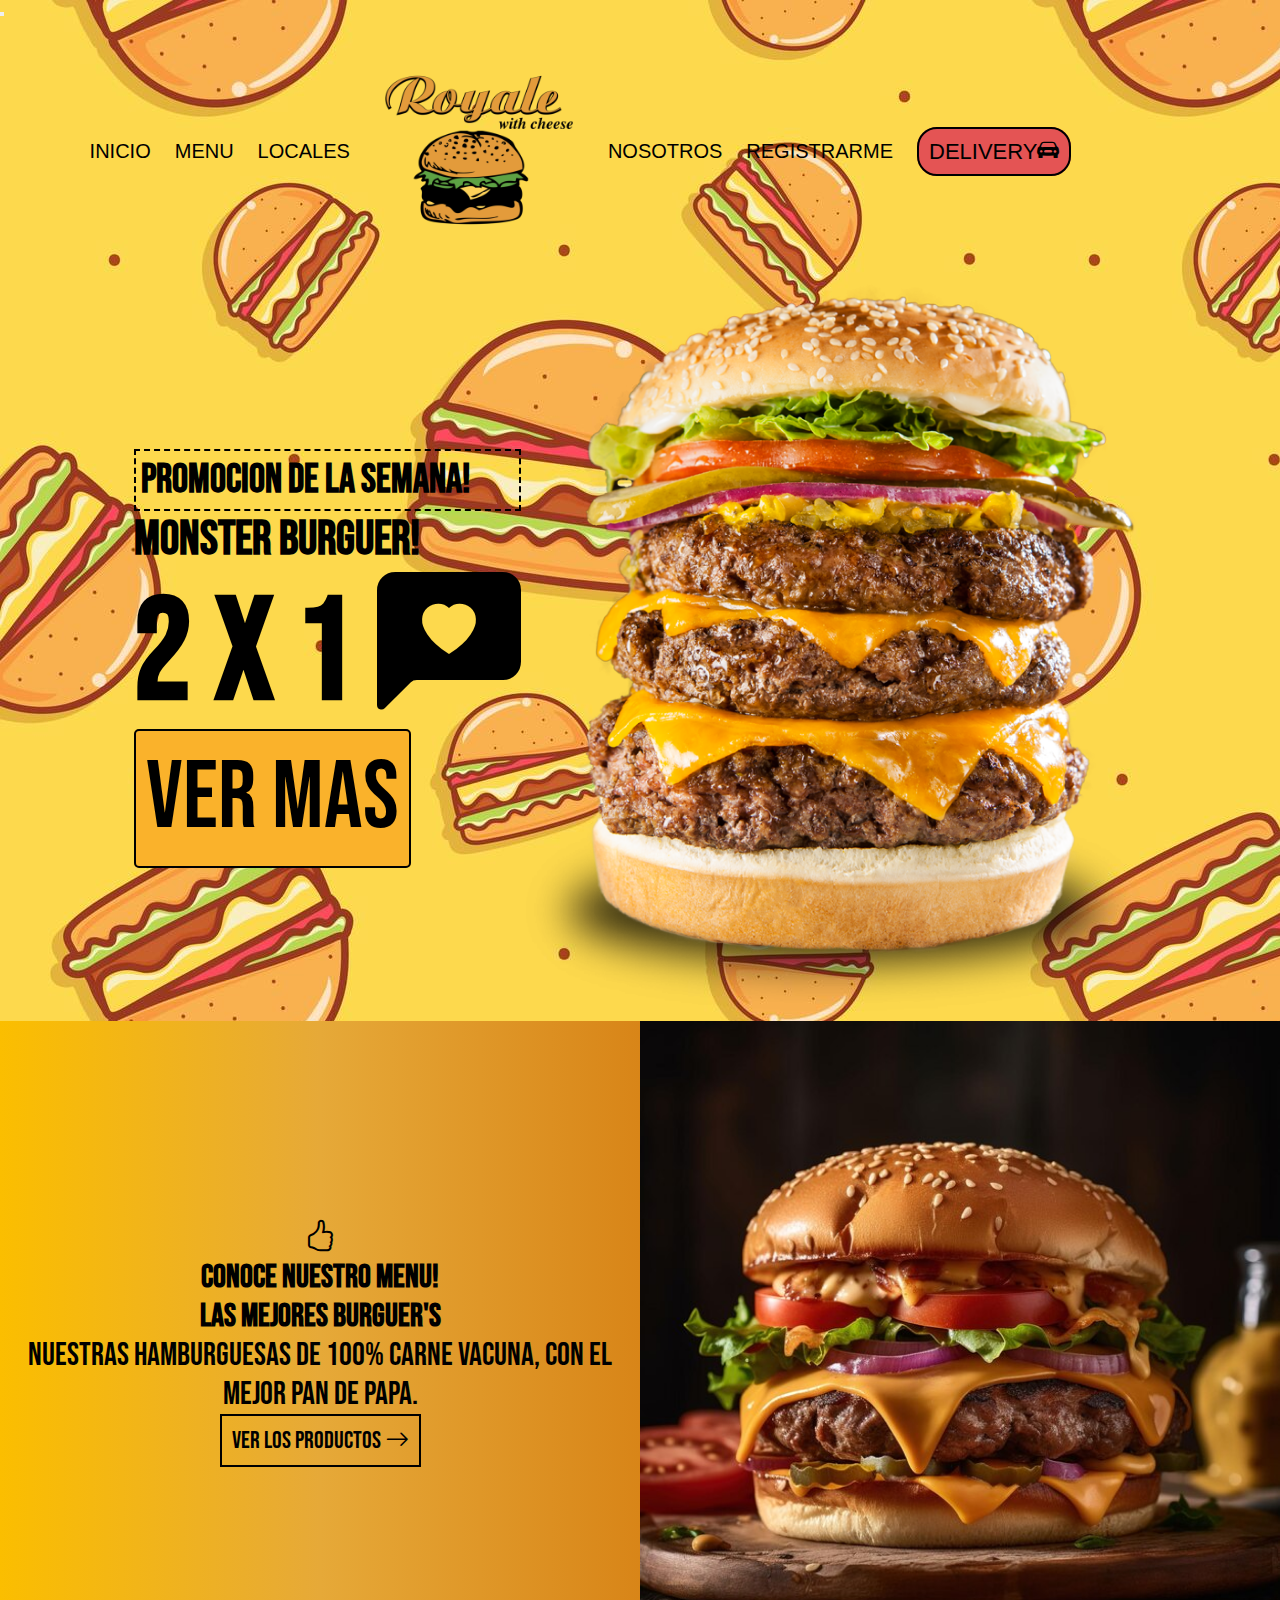
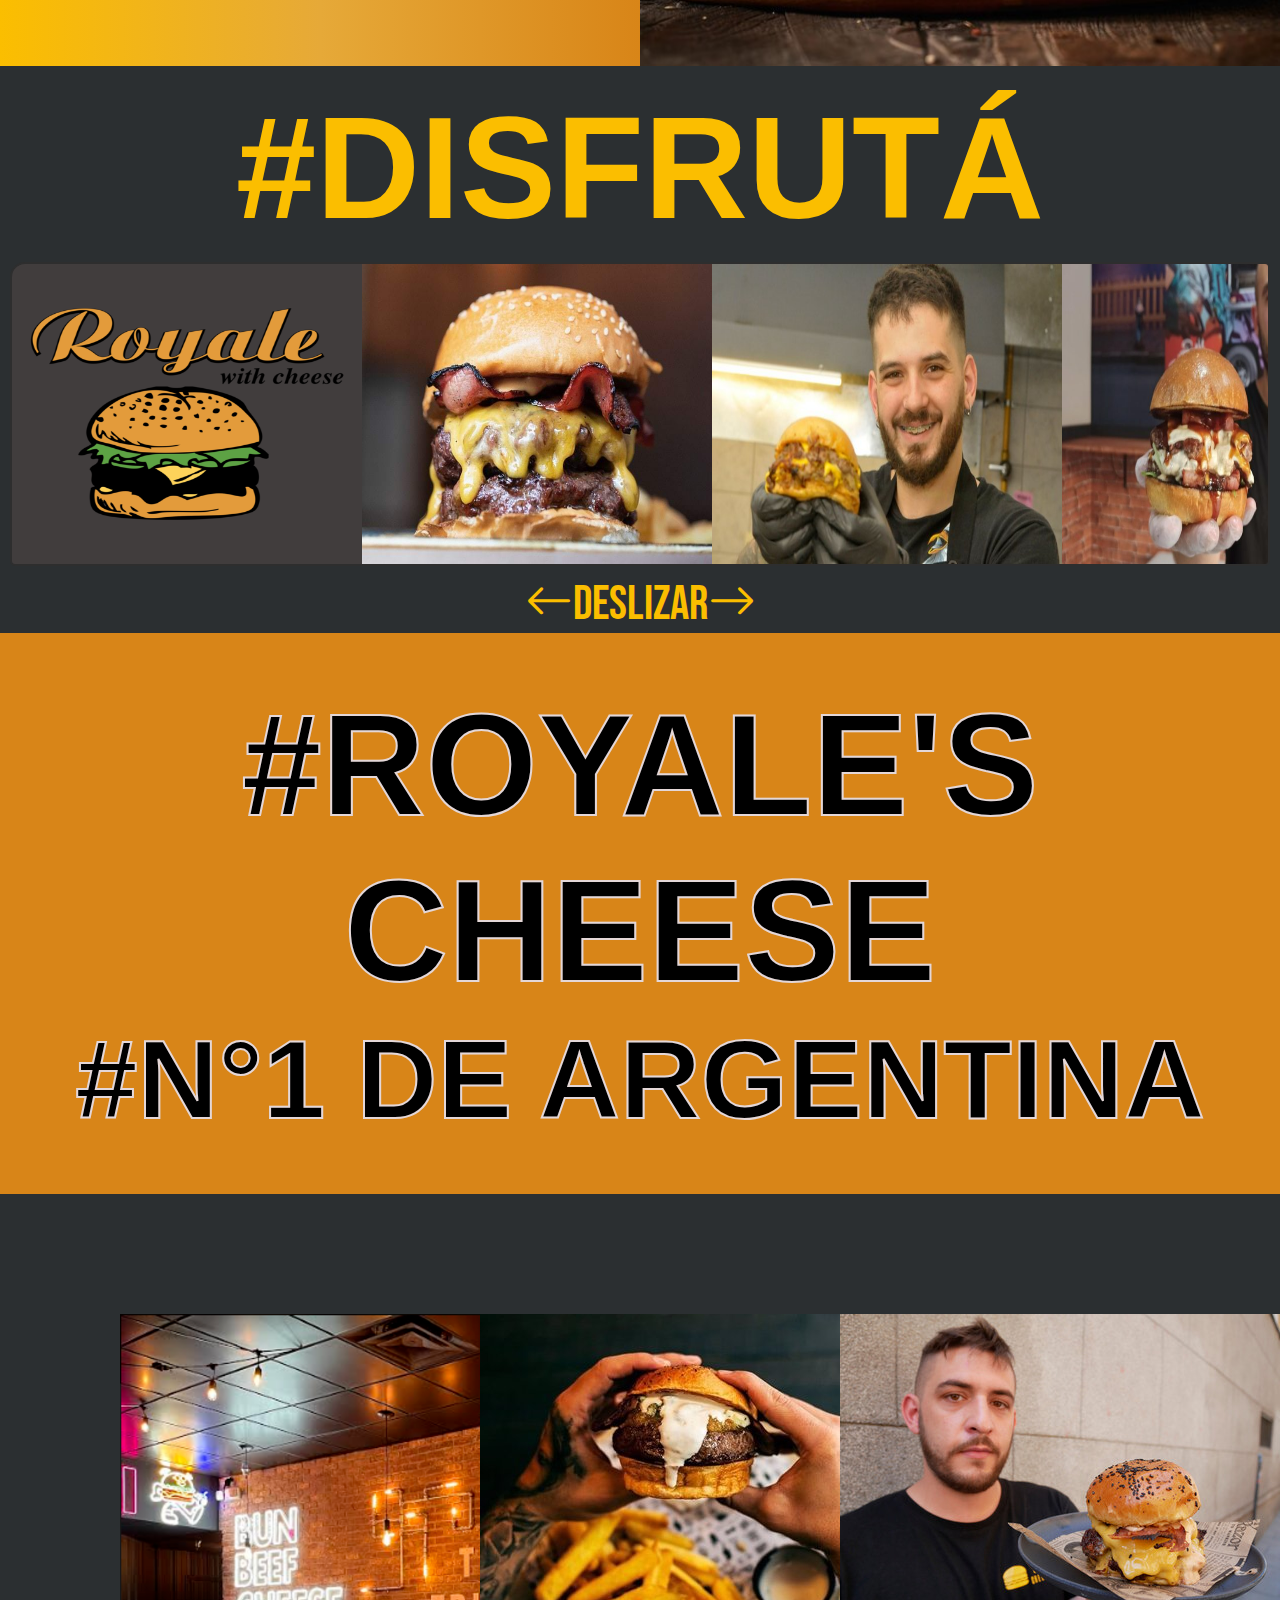
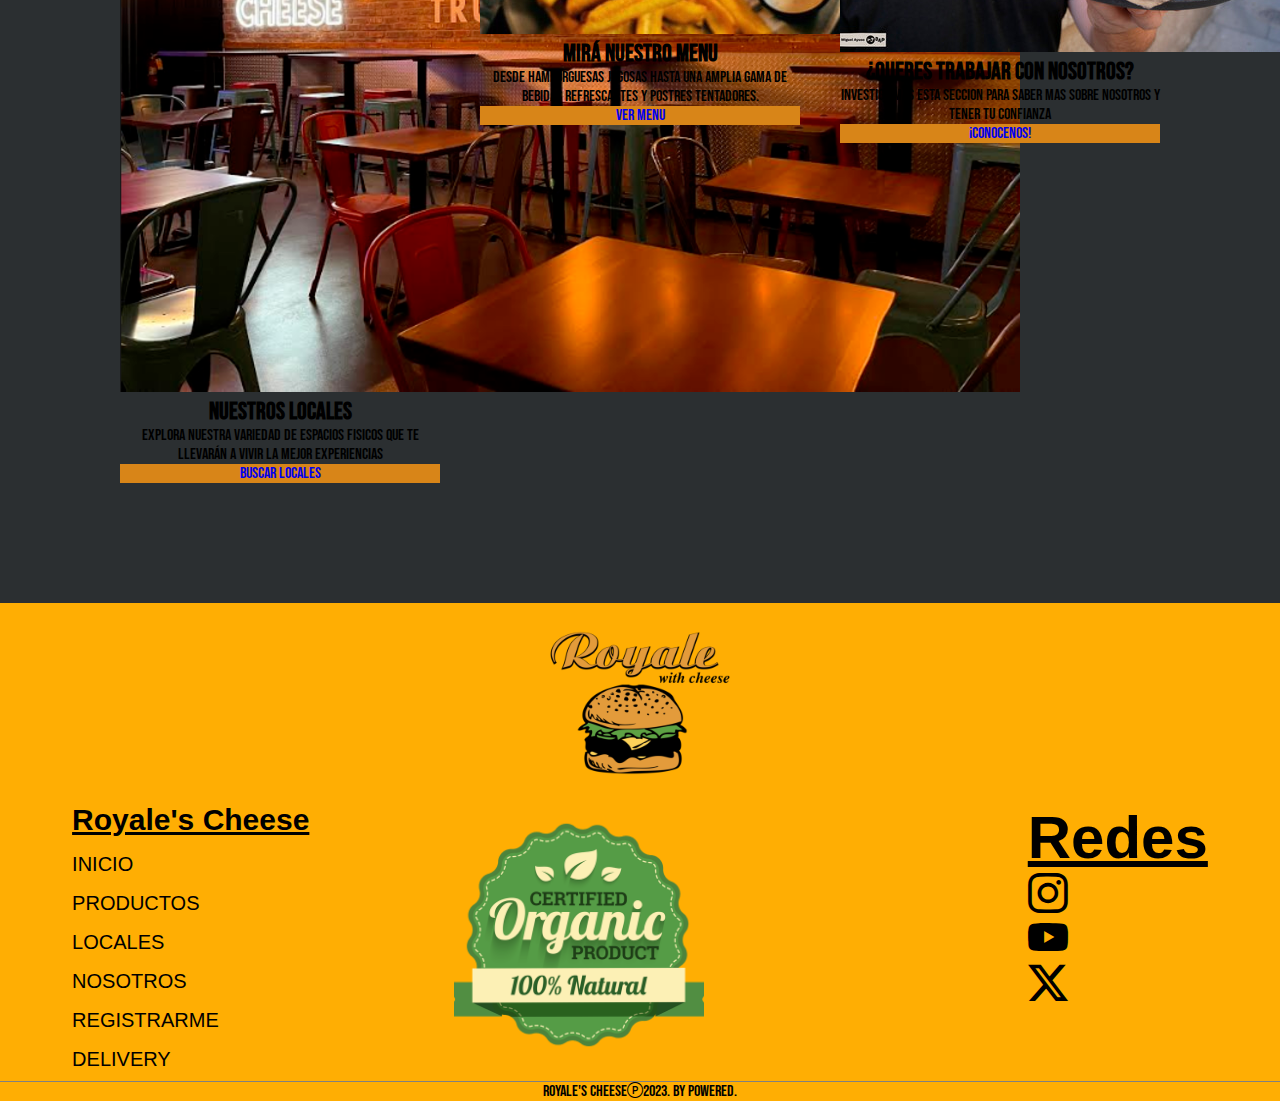
<file: index.html>
<!DOCTYPE html>
<html lang="en">
<head>
    <meta charset="UTF-8">
    <meta name="viewport" content="width=device-width, initial-scale=1.0">
    <title>Inicio-ROYALE'S CHEESE</title>
    <meta name="description" content="Jugosas hamburguesas artesanales hasta sabores innovadores que despiertan tus papilas gustativas.">
    <meta name="keywords" content="Hamburguesería, Local de hamburguesas, Comida rápida de calidad, Hamburguesas artesanales, Local gastronómico, Restaurante gastronómico">
    <link rel="shortcut icon" href="./img/Logito.png" type="image/x-icon">
    <link rel="stylesheet" href="https://cdn.jsdelivr.net/npm/bootstrap-icons@1.11.1/font/bootstrap-icons.css">
    <link href="https://cdn.jsdelivr.net/npm/bootstrap@5.3.2/dist/css/bootstrap.min.css" rel="stylesheet" integrity="sha384-T3c6CoIi6uLrA9TneNEoa7RxnatzjcDSCmG1MXxSR1GAsXEV/Dwwykc2MPK8M2HN" crossorigin="anonymous">
    <link rel="stylesheet" href="https://cdnjs.cloudflare.com/ajax/libs/animate.css/4.1.1/animate.min.css"/>
    <link rel="stylesheet" href="./scss/style.css">
</head>
<body>
    <main>

        <section class="maininicio">
            <div class="header__img__escondida__responsive animate__animated animate__bounce">
                <img src="./img/Logito.png" alt="Logo de Royale's Cheese" class="logo__tamaño__responsive">
            </div>
           <nav class="navbar navbar-expand-lg bg-body-tertiary"> 
            <div class="header__father container-fluid">
              <button class="navbar-toggler" type="button" data-bs-toggle="collapse" data-bs-target="#navbarNavAltMarkup" aria-controls="navbarNavAltMarkup" aria-expanded="false" aria-label="Toggle navigation">
                <span class="navbar-toggler-icon"></span>
              </button>
              <div class="header collapse navbar-collapse" id="navbarNavAltMarkup">
                <div class="navbar-nav header__nav">
                    <ul class="header__titulo">
                        <li><a href="./index.html" class="header__lista titulo-link">INICIO</a></li>
                        <li><a href="./pages/productos.html" class="header__lista titulo-link">MENU</a></li>
                        <li><a href="./pages/locales.html" class="header__lista titulo-link">LOCALES</a></li>
                        <li>
                        <div class="logo">
                            <a href="./index.html"><img src="./img/Logito.png" alt="Logo de Royale's Cheese" class="logo__tamaño"></a>
                        </div>
                        </li>
                        <li><a href="./pages/quienessomos.html" class="header__lista titulo-link">NOSOTROS</a></li>
                        <li><a href="./pages/registrarme.html" class="header__lista titulo-link"s>REGISTRARME</a></li>
                        <li><a href="https://www.pedidosya.com" class="header__lista header__delivery titulo-link" target="_blank">DELIVERY<i class="bi bi-car-front-fill"></i></a></li>
                    </ul>
                </div>
              </div>
            </div>
           </nav>
            <div class="maininicio1">
                <div class="maintexto">
                    <h4 class="mainpromo">Promocion de la semana!</h4>
                    <h1 class="mainmonster">MONSTER BURGUER!</h1>
                    <h2>2 x 1 <i class="bi bi-chat-left-heart-fill"></i></h2>
                    <a href="./pages/productos.html" class="mainbutton titulo-link" style="color: black;">ver mas</a>
                </div>
                <div class="mainpromoburguer">
                    <img src="./img/Hamburguesa.inicio.png" alt="Hamburguesa Monster Burguer" >
                </div>
            </div>
        </section>

        <section class="sectiongrid1">
            <div class="sectiongrid2">
                <i class="bi bi-hand-thumbs-up"></i>
                <h5 class="grid-item-inicio">Conoce nuestro menu!</h3>
                <h3 class="grid-item-inicio">LAS MEJORES BURGUER'S</h3>
                <p class="grid-item-inicio">Nuestras hamburguesas de 100% carne vacuna, con el mejor pan de papa.</p>
                <a href="./pages/productos.html" class="titulo-link grid-item-inicio1" style="color: black; ">ver los productos <i class="bi bi-arrow-right"></i> <i class="bi bi-arrow-down"></i></a>
            </div>
            <div class="sectiongrid3">
                <img class="sectiongrid4" src="./img/Burguer.grid.inicio.jpg" alt="Hamburguesa indicatoria sobre la seccion menu">
            </div>
        </section>

        <section class="section__overflow">
            <div class="display__overflow">
                <div class="titulo__overflow">
                    <h2 class="titulo__overflow__size">#DISFRUTÁ</h2>
                </div>
            </div>
            <div class="overflow__">
                <div class="carrousel__overflow" draggable="true">
                    <div class="carrousel__overflow__secciones">
                        <img class="carrousel__overflow__img" src="./img/Logito.png" alt="Logo Royale's Cheese" style="background-color: #413d3d;">
                    </div>
                    <div class="carrousel__overflow__secciones">
                        <img class="carrousel__overflow__img" src="./img/Foto.2.overflow.jpg" alt="Hamburguesa">
                    </div>
                    <div class="carrousel__overflow__secciones">
                        <img class="carrousel__overflow__img" src="./img/Foto.3.overflow.jpg" alt="Cocinero con una de nuestras hamburguesas">
                    </div>
                    <div class="carrousel__overflow__secciones">
                        <img class="carrousel__overflow__img" src="./img/Foto.4.overflow.jpg" alt="Cocinero con una de nuestras viejas recetas">
                    </div>
                    <div class="carrousel__overflow__secciones">
                        <img class="carrousel__overflow__img" src="./img/Foto.5.overflow.jpg" alt="Imagen de hamburguesa vista desde primera persona">
                    </div>
                    <div class="carrousel__overflow__secciones">
                        <img class="carrousel__overflow__img" src="./img/Foto.6.overflow.jpg" alt="Hamburguesa doble preparada">
                    </div>
                    <div class="carrousel__overflow__secciones">
                        <img class="carrousel__overflow__img" src="./img/Foto.2.overflow.jpg" alt="Hamburguesa">
                    </div>
                    <div class="carrousel__overflow__secciones">
                        <img class="carrousel__overflow__img" src="./img/Foto.3.overflow.jpg" alt="Cocinero con una de nuestras hamburguesas">
                    </div>
                    <div class="carrousel__overflow__secciones">
                        <img class="carrousel__overflow__img" src="./img/Foto.4.overflow.jpg" alt="Cocinero con una de nuestras viejas recetas">
                    </div>
                    <div class="carrousel__overflow__secciones">
                        <img class="carrousel__overflow__img" src="./img/Logito.png" alt="Logo Royale's Cheese" style="background-color: #413d3d;">
                    </div>
                </div>
            </div>
            <div class="overflow__desliza">
                <p class="overflow__desliza__hijo"><i class="bi bi-arrow-left"></i>DESLIZAR<i class="bi bi-arrow-right"></i></p>
            </div>
        </section>

        <section class="inicio__separador">
            <div class="inicio__separador__2">
                <h2 class="inicio__separador__3">#ROYALE'S CHEESE</h2>
                <h2 class="inicio__separador__4">#N°1 DE ARGENTINA</h2>
            </div>
        </section>

        <section>
            <div class="inicio__card">
                <div class="inicio__card__div card" style="width: 20rem;">
                    <img src="./img/Foto.negocio.5.png" class="card-img-top" alt="Foto de uno de nuestros locales">
                    <div class="card-body">
                      <h5 class="card__titulo card-title">Nuestros locales</h5>
                      <p class="card__texto card-text"> Explora nuestra variedad de espacios fisicos que te llevarán a vivir la mejor experiencias</p>
                      <a href="./pages/locales.html" class="card_boton btn btn-primary">Buscar locales</a>
                    </div>
                </div>
                <div class="inicio__card__div card" style="width: 20rem;">
                    <img src="./img/Foto.5.overflow.jpg" class="card-img-top" alt="Imagen de hamburguesa vista desde primera persona">
                    <div class="card-body">
                      <h5 class="card__titulo card-title">Mirá nuestro menu</h5>
                      <p class="card__texto card-text">Desde hamburguesas jugosas hasta una amplia gama de bebidas refrescantes y postres tentadores.</p>
                      <a href="./pages/productos.html" class="card_boton btn btn-primary">Ver menu</a>
                    </div>
                </div>
                <div class="inicio__card__div card" style="width: 20rem;">
                    <img src="./img/Foto.1.overflow.jpg" class="card-img-top" alt="Uno de nuestros cocineros con hamburguesa en bandeja">
                    <div class="card-body">
                      <h5 class="card__titulo card-title">¿Queres trabajar con nosotros?</h5>
                      <p class="card__texto card-text">Investiga mas esta seccion para saber mas sobre nosotros y tener tu confianza</p>
                      <a href="./pages/quienessomos.html" class="card_boton btn btn-primary">¡Conocenos!</a>
                    </div>
                </div>
            </div>
        </section>

    </main>

    <footer>
        <section>

            <div class="logo_footer1">
                <img src="./img/Logito.png" alt="Logo de Royale's Cheese" width="200" height="200" class="logo_footer2">
            </div>

            <div class="footer1">
                <ul class="footer2">
                    <h2 style="text-decoration: underline black;">Royale's Cheese</h2>
                    <li><a href="./index.html" class="lista__footer titulo-link">INICIO</a></li>
                    <li><a href="./pages/productos.html" class="lista__footer titulo-link">PRODUCTOS</a></li>
                    <li><a href="./pages/locales.html" class="lista__footer titulo-link">LOCALES</a></li>
                    <li><a href="./pages/quienessomos.html" class="lista__footer titulo-link">NOSOTROS</a></li>
                    <li><a href="./pages/registrarme.html" class="lista__footer titulo-link">REGISTRARME</a></li>
                    <li><a href="https://www.pedidosya.com" class="lista__footer titulo-link">DELIVERY</a></li>
                </ul>
                <ul class="footer3">
                    <li><img src="./img/CertificadoNatural.png" alt="Certificado productos organicos" width="250" height="250"></li>
                </ul>
                <ul class="footer4">
                    <h2 style="text-decoration: underline black;">Redes</h2>
                    <li><a href="#" class="footer4__redes titulo-link"><i class="bi bi-instagram"></i></a></li>
                    <li><a href="#" class="footer4__redes titulo-link"><i class="bi bi-youtube"></i></a></li>
                    <li><a href="#" class="footer4__redes titulo-link"><i class="bi bi-twitter-x"></i></a></li>
                </ul>
            </div>

            <div class="footer__img__escondida__responsive">
            <img src="./img/CertificadoNatural.png" alt="Certificado productos organicos" width="250" height="250">
            </div>

            <div class="footer5">
                Royale's Cheese<i class="bi bi-p-circle"></i>2023. By powered.
             </div>

        </section>
    </footer>

    <script src="https://cdn.jsdelivr.net/npm/bootstrap@5.3.2/dist/js/bootstrap.bundle.min.js" integrity="sha384-C6RzsynM9kWDrMNeT87bh95OGNyZPhcTNXj1NW7RuBCsyN/o0jlpcV8Qyq46cDfL" crossorigin="anonymous"></script>
</body>
</html>
</file>
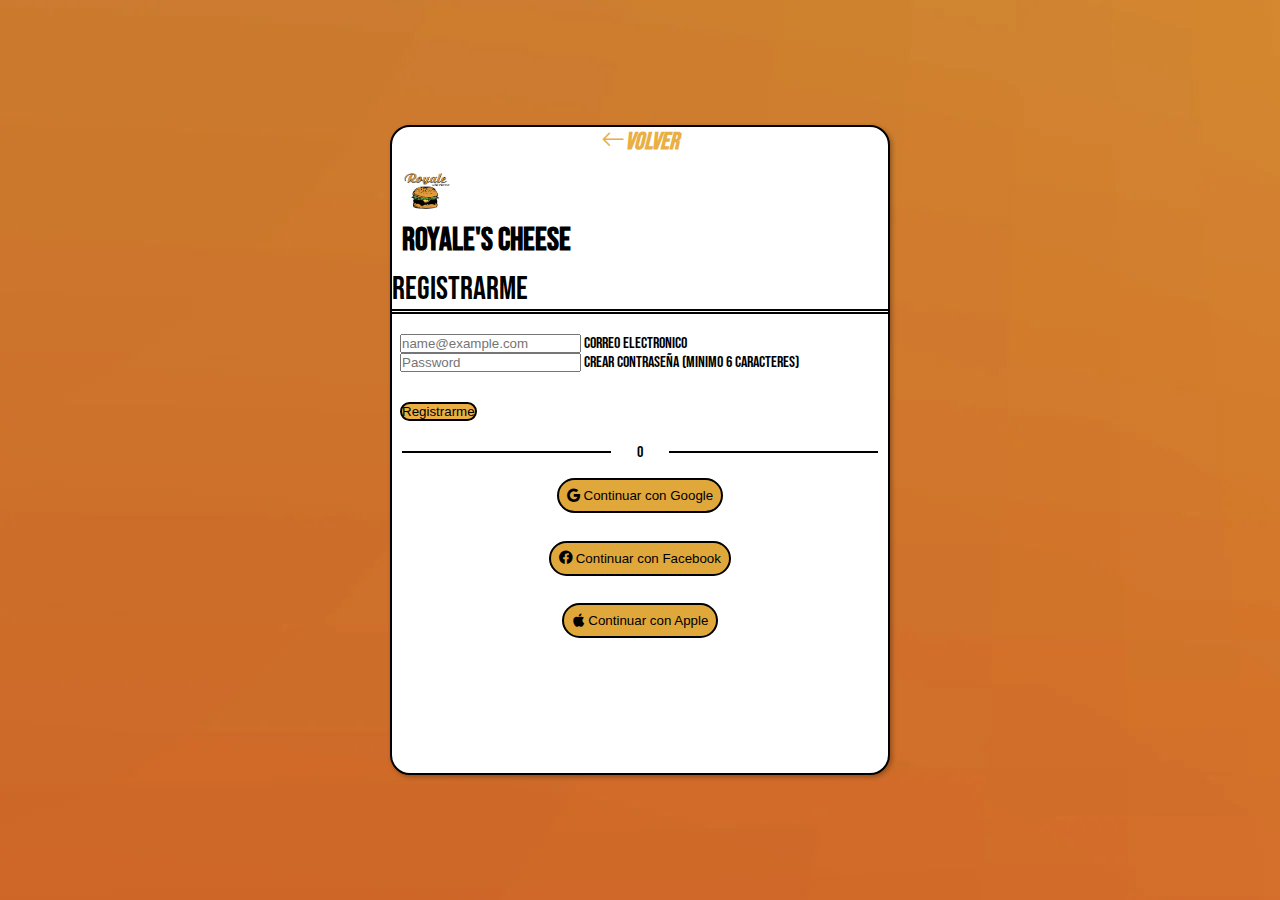
<file: pages/crearcuenta.html>
<!DOCTYPE html>
<html lang="en">
<head>
    <meta charset="UTF-8">
    <meta name="viewport" content="width=device-width, initial-scale=1.0">
    <title>Registrarme:Crear cuenta-ROYALE'S CHEESE</title>
    <meta name="description" content="¡Únite a nuestra comunidad de amantes de las hamburguesas registrándote hoy!">
    <meta name="keywords" content="Hamburguesería, Local de hamburguesas, Comida rápida de calidad, Hamburguesas artesanales, Local gastronómico, Restaurante gastronómico">
    <link rel="shortcut icon" href="../img/Logito.png" type="image/x-icon">
    <link href="https://cdn.jsdelivr.net/npm/bootstrap@5.3.2/dist/css/bootstrap.min.css" rel="stylesheet" integrity="sha384-T3c6CoIi6uLrA9TneNEoa7RxnatzjcDSCmG1MXxSR1GAsXEV/Dwwykc2MPK8M2HN" crossorigin="anonymous">
    <link rel="stylesheet" href="https://cdn.jsdelivr.net/npm/bootstrap-icons@1.11.1/font/bootstrap-icons.css">
    <link rel="stylesheet" href="../scss/style.css">
</head>
<body>
    <main class="menu__registrarme"> 
        <div class="tarjeta__registrarme">
            <div class="container tarjeta__registrarme2">
                <div>
                    <h2><a href="./registrarme.html"><i class="bi bi-arrow-left" style="display: flex; justify-content: center; color: rgb(233, 175, 68);">VOLVER</i></a></h2>
                </div>
                <div class="logo div__logo__registrarme">
                    <img src="../img/Logito.png" alt="Hamburguesa logo" width="50" height="50">
                    <h1 class="logo_titulo">ROYALE'S CHEESE</h1>
                </div>
                <p class="div__logo__texto__registrarme">Registrarme</p>
                <div class="row tarjeta__registrarme3">
                    <div class="form-floating mb-3">
                        <input type="email" class="form-control" id="floatingInput" placeholder="name@example.com">
                        <label for="floatingInput">Correo electronico</label>
                      </div>
                      <div class="form-floating form__div1">
                        <input type="password" class="form-control" id="floatingPassword" placeholder="Password">
                        <label for="floatingPassword">Crear contraseña (minimo 6 caracteres)</label>
                      </div>
                      <button class="button__iniciar__registrarme">
                        Registrarme
                      </button>
                    </div>
                </div>
                <div class="div__divider__all">
                    <div class="div__divider__left"></div>
                    <div class="div__divider__center">o</div> 
                    <div class="div__divider__right"></div>   
                </div>
                <div class="div__redes__enlaces__registrarme" style="padding-top: 15px;">
                    <a href=""><button class="a__redes__enlaces__registrarme"><i class="bi bi-google"></i> Continuar con Google</button></a>
                    <a href=""><button class="a__redes__enlaces__registrarme"><i class="bi bi-facebook"></i> Continuar con Facebook</button></a>
                    <a href=""><button class="a__redes__enlaces__registrarme"><i class="bi bi-apple"></i> Continuar con Apple</button></a>
                </div>
            </div>    
        </div>
    </main>

    <script src="https://cdn.jsdelivr.net/npm/bootstrap@5.3.2/dist/js/bootstrap.bundle.min.js" integrity="sha384-C6RzsynM9kWDrMNeT87bh95OGNyZPhcTNXj1NW7RuBCsyN/o0jlpcV8Qyq46cDfL" crossorigin="anonymous"></script>
</body>
</html>
</file>
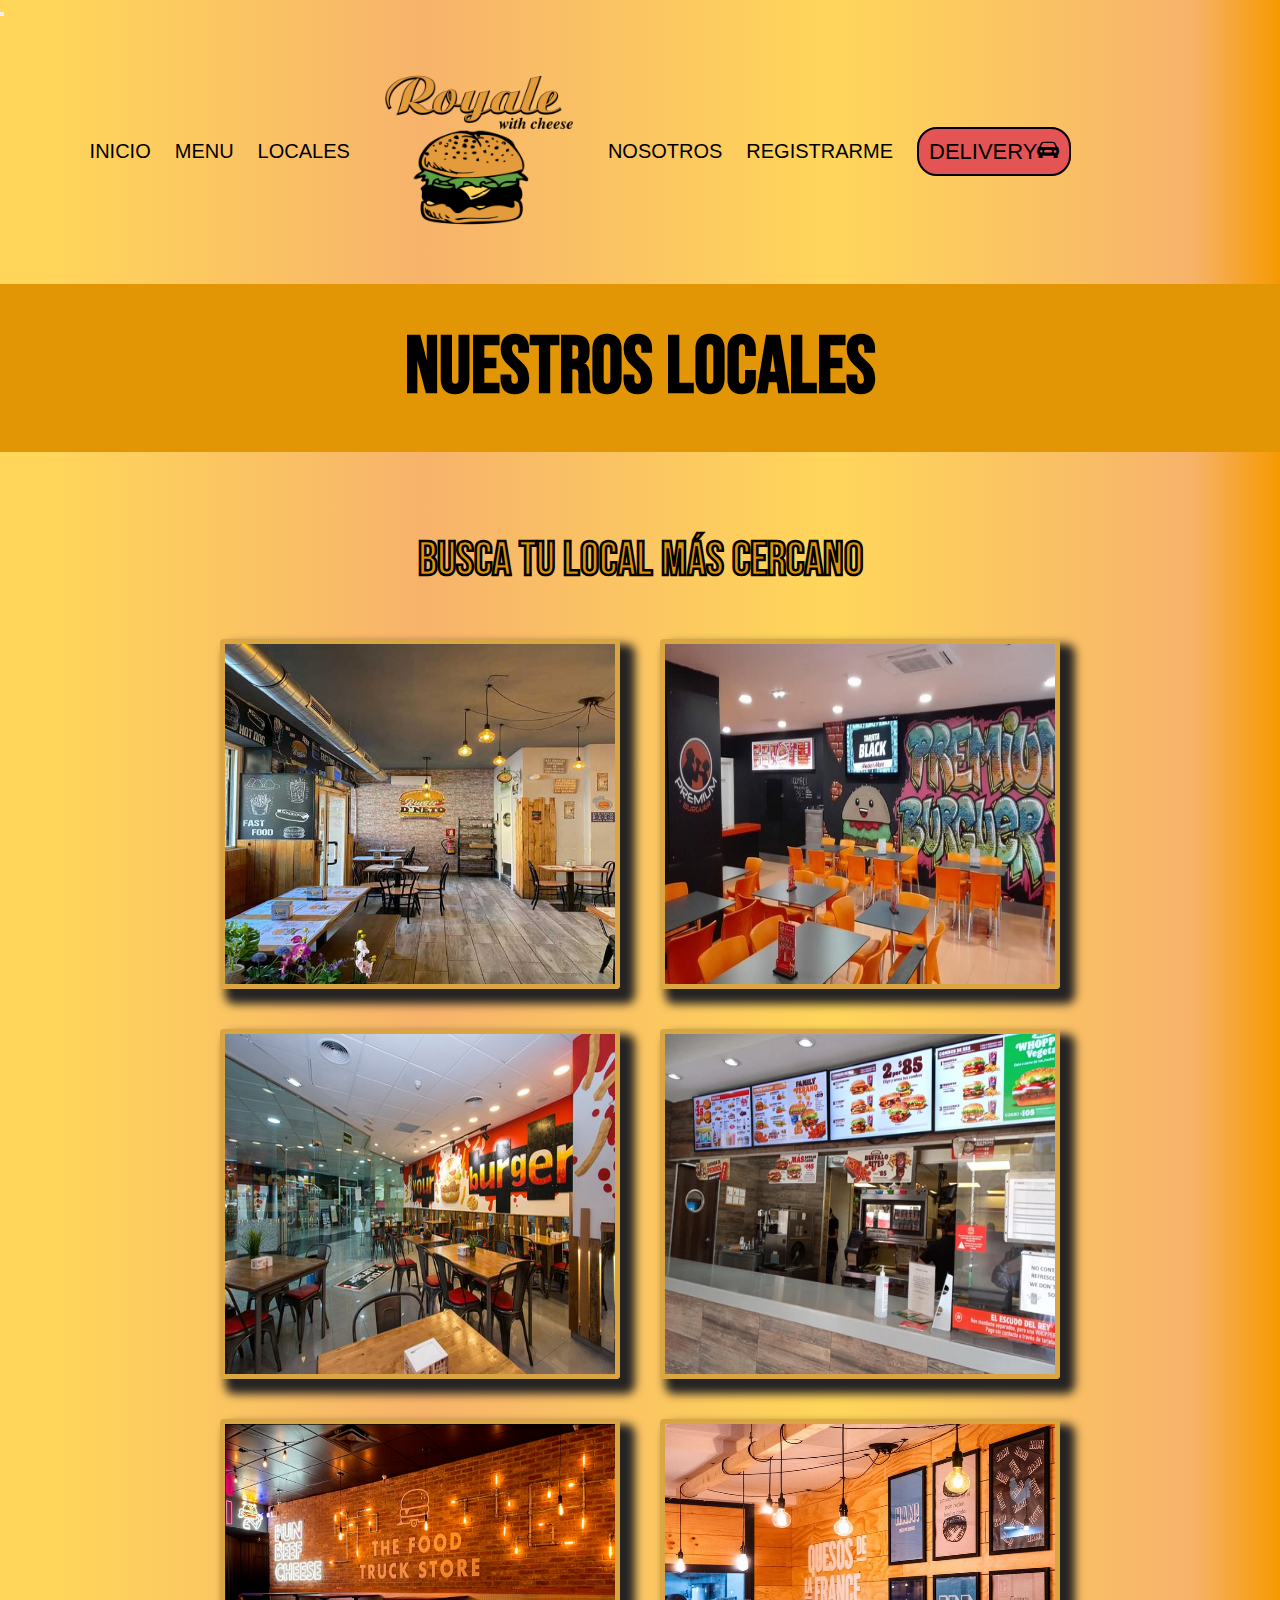
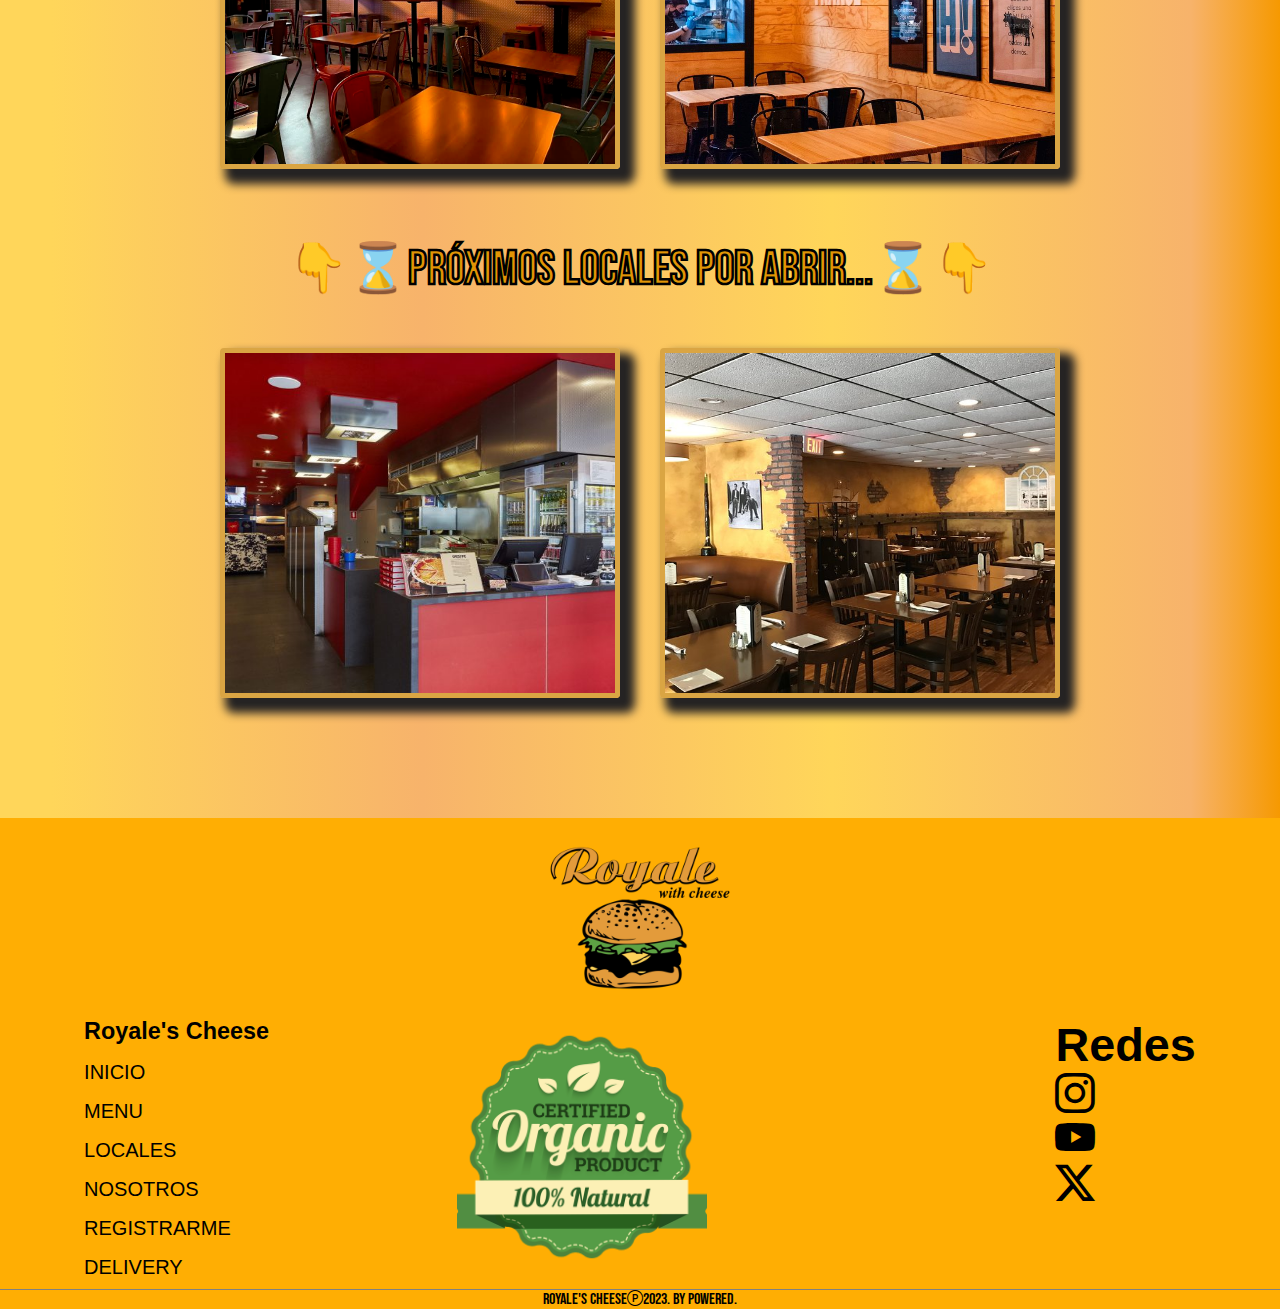
<file: pages/locales.html>
<!DOCTYPE html>
<html lang="en">
<head>
    <meta charset="UTF-8">
    <meta name="viewport" content="width=device-width, initial-scale=1.0">
    <title>Locales-ROYALE'S CHEESE</title>
    <meta name="description" content="¡Busca tu Royale's Cheese mas cercano!">
    <meta name="keywords" content="Hamburguesería, Local de hamburguesas, Comida rápida de calidad, Hamburguesas artesanales, Local gastronómico, Restaurante gastronómico">
    <link rel="shortcut icon" href="../img/Logito.png" type="image/x-icon">
    <link href="https://cdn.jsdelivr.net/npm/bootstrap@5.3.2/dist/css/bootstrap.min.css" rel="stylesheet" integrity="sha384-T3c6CoIi6uLrA9TneNEoa7RxnatzjcDSCmG1MXxSR1GAsXEV/Dwwykc2MPK8M2HN" crossorigin="anonymous">
    <link rel="stylesheet" href="https://cdn.jsdelivr.net/npm/bootstrap-icons@1.11.1/font/bootstrap-icons.css">
    <link rel="stylesheet" href="https://cdnjs.cloudflare.com/ajax/libs/animate.css/4.1.1/animate.min.css"/>
    <link rel="stylesheet" href="../scss/style.css">
</head>
<body>

    <div class="header__img__escondida__responsive animate__animated animate__bounce">
        <a href="../index.html"><img src="../img/Logito.png" alt="Logo de Royale's Cheese" class="logo__tamaño__responsive"></a>
    </div>
   <nav class="navbar navbar-expand-lg bg-body-tertiary">
    <div class="header__father container-fluid">
      <button class="navbar-toggler" type="button" data-bs-toggle="collapse" data-bs-target="#navbarNavAltMarkup" aria-controls="navbarNavAltMarkup" aria-expanded="false" aria-label="Toggle navigation">
        <span class="navbar-toggler-icon"></span>
      </button>
      <div class="header collapse navbar-collapse" id="navbarNavAltMarkup">
        <div class="navbar-nav header__nav">
            <ul class="header__titulo">
                <li><a href="../index.html" class="header__lista titulo-link">INICIO</a></li>
                <li><a href="./productos.html" class="header__lista titulo-link">MENU</a></li>
                <li><a href="./locales.html" class="header__lista titulo-link">LOCALES</a></li>
                <li>
                <div class="logo">
                    <a href="../index.html"><img src="../img/Logito.png" alt="Logo de Royale's Cheese" class="logo__tamaño"></a>
                </div>
                </li>
                <li><a href="./quienessomos.html" class="header__lista titulo-link">NOSOTROS</a></li>
                <li><a href="./registrarme.html" class="header__lista titulo-link"s>REGISTRARME</a></li>
                <li><a href="https://www.pedidosya.com" class="header__lista header__delivery titulo-link" target="_blank">DELIVERY<i class="bi bi-car-front-fill"></i></a></li>
            </ul>
        </div>
      </div>
    </div>
  </nav>
  
    <main class="main__locales" style="margin-bottom: 100px;">

        <section class="container__locales__titulo">
            <div class="div1__titulo__locales">
            <h2 class="titulo__locales">NUESTROS LOCALES</h2>
            </div>
        </section>

        <section class="container__desc">
            <h2 class="container__desc__size">BUSCA TU LOCAL MáS CERCANO</h2>
        </section>

        <div class="container__locales__info">
            <div class="caja__locales">
                <img src="../img/Foto.negocio.1.jpg" alt="Foto local de Rosario">
                <div class="locales__capa">
                    <h2 class="locales__capa__titulo">ROSARIO</h2>
                    <p>Bv. Avellaneda 519 bis, Rosario, Santa fe</p>
                </div>
            </div>

            <div class="caja__locales">
                <img src="../img/Foto.negocio.2.jpg" alt="Foto local de Quilmes">
                <div class="locales__capa">
                    <h2 class="locales__capa__titulo">QUILMES</h2>
                    <p>Av. Calchaquí 3950, B1879 Quilmes Oeste, Provincia de Buenos Aires</p>
                </div>
            </div>
        </div>


        <div class="container__locales__info">
            <div class="caja__locales">
                <img src="../img/Foto.negocio.3.jpg" alt="Foto local de La plata">
                <div class="locales__capa">
                    <h2 class="locales__capa__titulo">LA PLATA</h2>
                    <p>Calle 49 N° 774, La Plata</p>
                </div>
            </div>

            <div class="caja__locales">
                <img src="../img/Foto.negocio.4.webp" alt="Foto local de Caballito">
                <div class="locales__capa">
                    <h2 class="locales__capa__titulo">CABALLITO</h2>
                    <p>Village Cines Caballito - Av. Rivadavia 5071</p>
                </div>
            </div>
        </div>


        <div class="container__locales__info"  style="margin-bottom: 50px;">
            <div class="caja__locales">
                <img src="../img/Foto.negocio.5.png" alt="Foto local de Ramos mejia">
                <div class="locales__capa">
                    <h2 class="locales__capa__titulo">RAMOS MEJIA</h2>
                    <p>Avenida de Mayo 151</p>
                </div>
            </div>

            <div class="caja__locales">
                <img src="../img/Foto.negocio.6.jpg" alt="Foto local de Alto Avellaneda">
                <div class="locales__capa">
                    <h2 class="locales__capa__titulo">ALTO AVELLANEDA</h2>
                    <p>General Güemes 897</p>
                </div>
            </div>
        </div>

        <section class="container__desc">
            <h2 class="container__desc__size">👇⌛PRóXIMOS LOCALES POR ABRIR...⌛👇</h2>
        </section>

        <div class="container__locales__info">
            <div class="caja__locales">
                <img src="../img/Foto.negocio.7.jpg" alt="Foto futuro local en cordoba">
                <div class="locales__capa">
                    <h2 class="locales__capa__titulo">CORDOBA</h2>
                    <p style="font-size: 2rem;">¿...?</p>
                </div>
            </div>

            <div class="caja__locales">
                <img src="../img/Foto.negocio.8.jpg" alt="Foto futuro local en Olavarria">
                <div class="locales__capa">
                    <h2 class="locales__capa__titulo">OLAVARRIA</h2>
                    <p style="font-size: 2rem;">¿...?</p>
                </div>
            </div>
        </div>


    </main>

    <footer>
        <section>

            <div class="logo_footer1">
                <img src="../img/Logito.png" alt="Logo de Royale's Cheese" width="200" height="200" class="logo_footer2">
            </div>

            <div class="footer1">
                <ul class="footer2">
                    <h3 class="footer__subtitulos">Royale's Cheese</h2>
                    <li><a href="../index.html" class="lista__footer titulo-link">INICIO</a></li>
                    <li><a href="./productos.html" class="lista__footer titulo-link">MENU</a></li>
                    <li><a href="./locales.html" class="lista__footer titulo-link">LOCALES</a></li>
                    <li><a href="./quienessomos.html" class="lista__footer titulo-link">NOSOTROS</a></li>
                    <li><a href="./registrarme.html" class="lista__footer titulo-link">REGISTRARME</a></li>
                    <li><a href="https://www.pedidosya.com" class="lista__footer titulo-link">DELIVERY</a></li>
                </ul>
                <ul class="footer3">
                    <li><img src="../img/CertificadoNatural.png" alt=" Certificado productos organicos" width="250" height="250" style="margin-left: 20px;"></li>
                </ul>
                <ul class="footer4">
                    <h3 class="footer__subtitulos">Redes</h2>
                    <li><a href="#" class="footer4__redes titulo-link"><i class="bi bi-instagram"></i></a></li>
                    <li><a href="#" class="footer4__redes titulo-link"><i class="bi bi-youtube"></i></a></li>
                    <li><a href="#" class="footer4__redes titulo-link"><i class="bi bi-twitter-x"></i></a></li>
                </ul>
            </div>

            <div class="footer__img__escondida__responsive">
                <img src="../img/CertificadoNatural.png" alt="Certificado productos organicos" width="250" height="250">
            </div>

            <div class="footer5">
                Royale's Cheese<i class="bi bi-p-circle"></i>2023. By powered.
            </div>
            
        </section>
    </footer>

    <script src="https://cdn.jsdelivr.net/npm/bootstrap@5.3.2/dist/js/bootstrap.bundle.min.js" integrity="sha384-C6RzsynM9kWDrMNeT87bh95OGNyZPhcTNXj1NW7RuBCsyN/o0jlpcV8Qyq46cDfL" crossorigin="anonymous"></script>
</body>
</html>
</file>
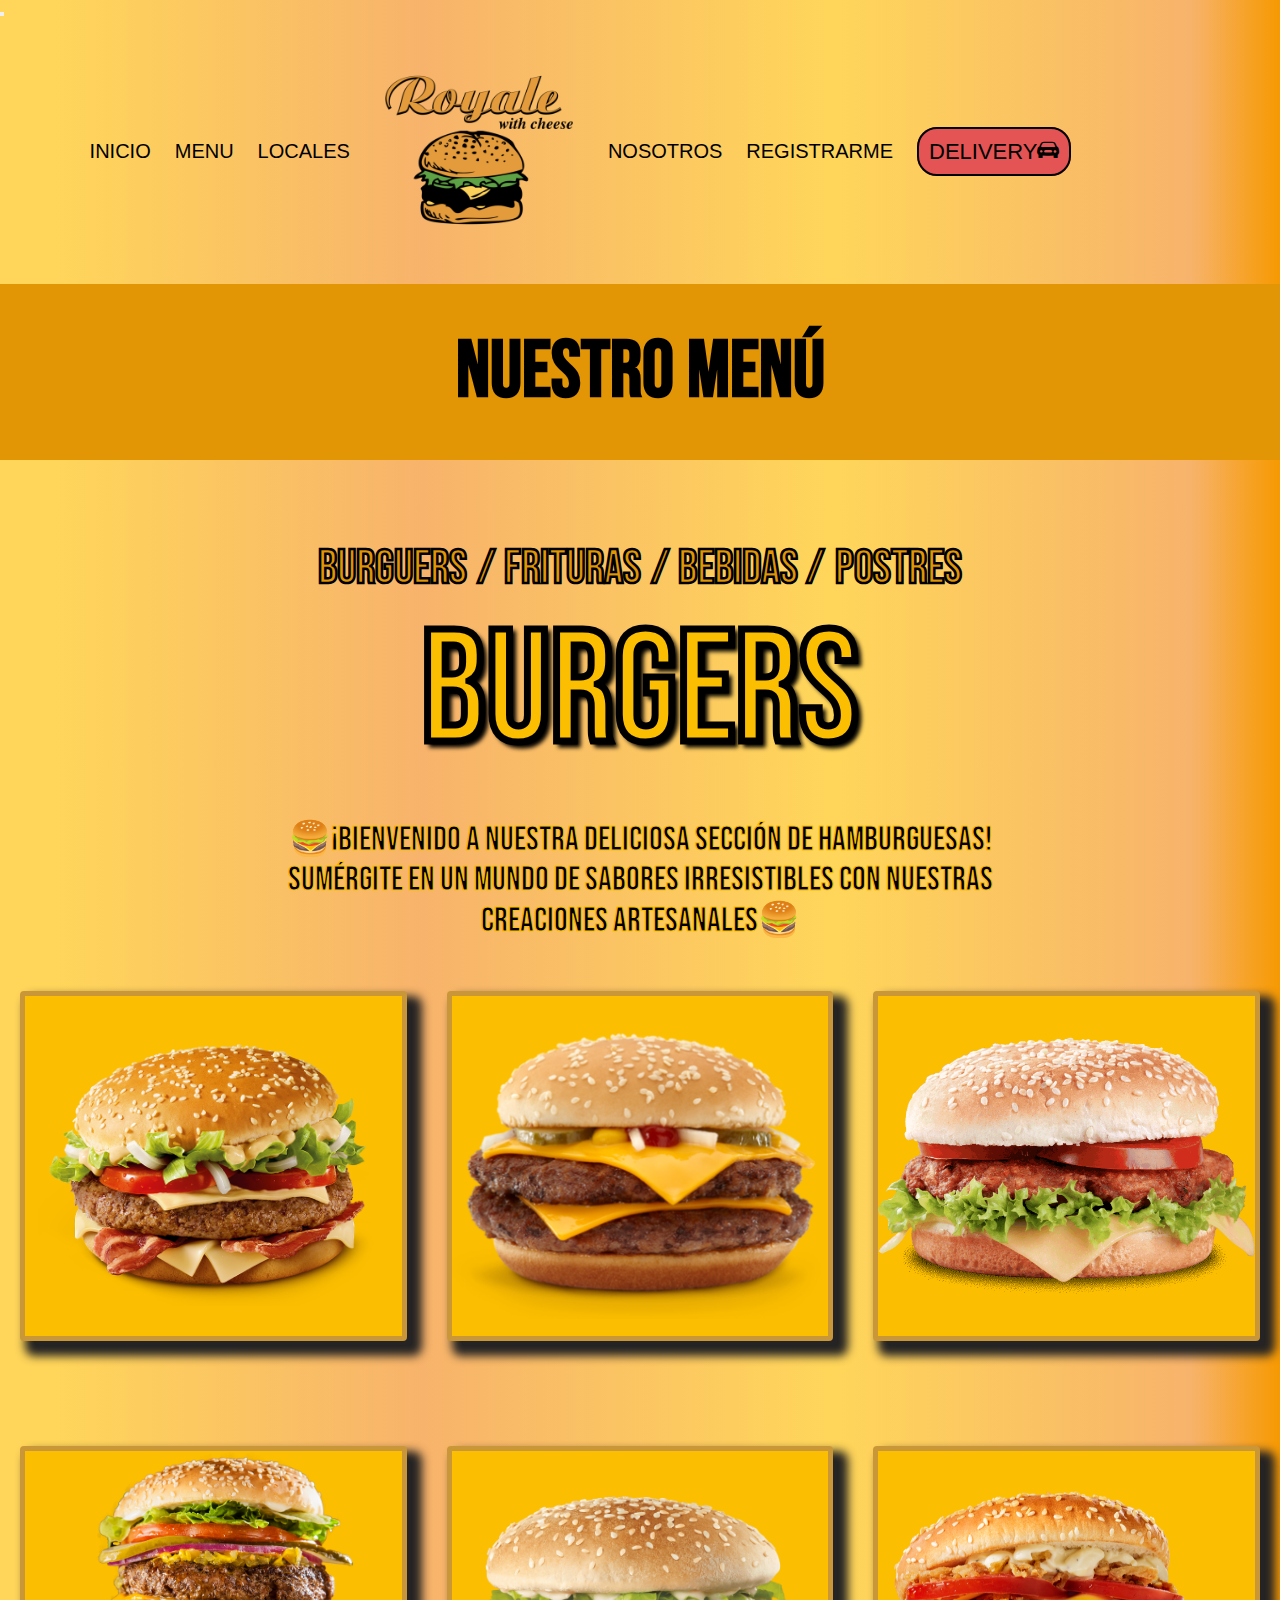
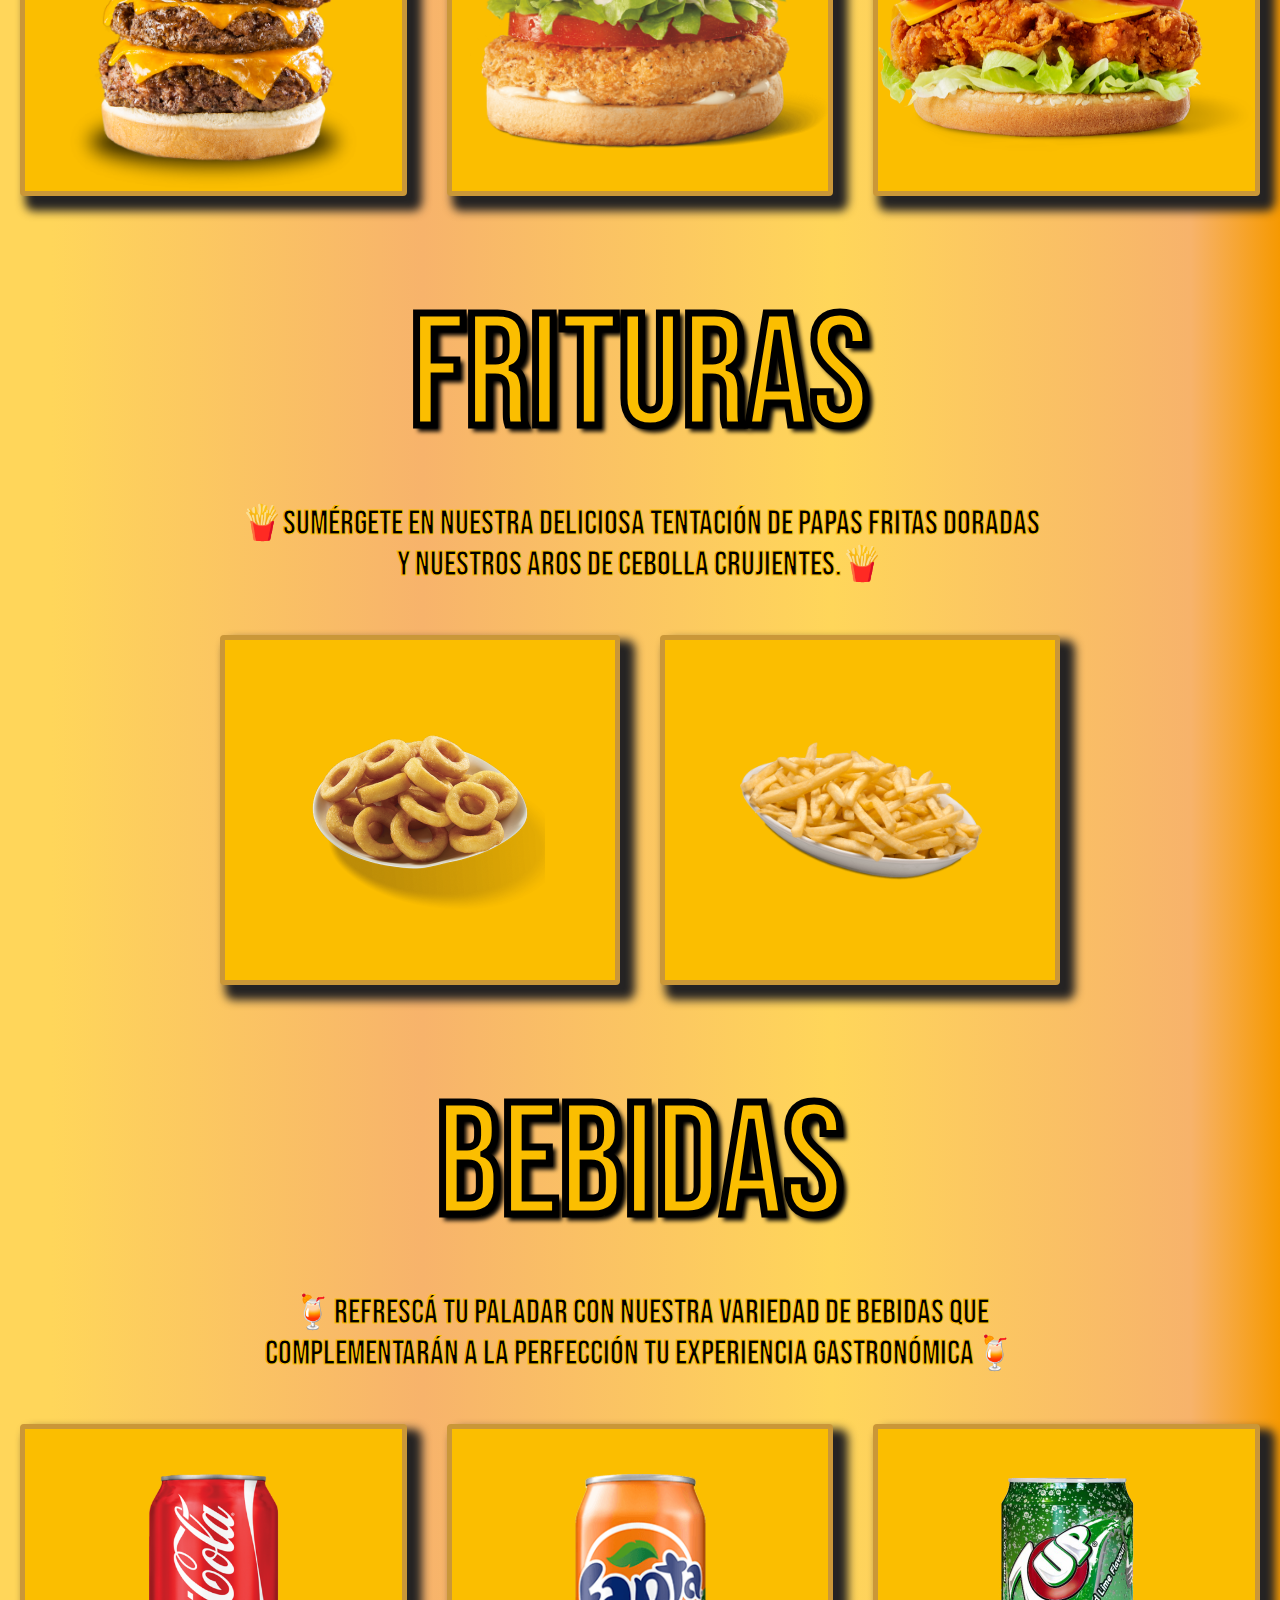
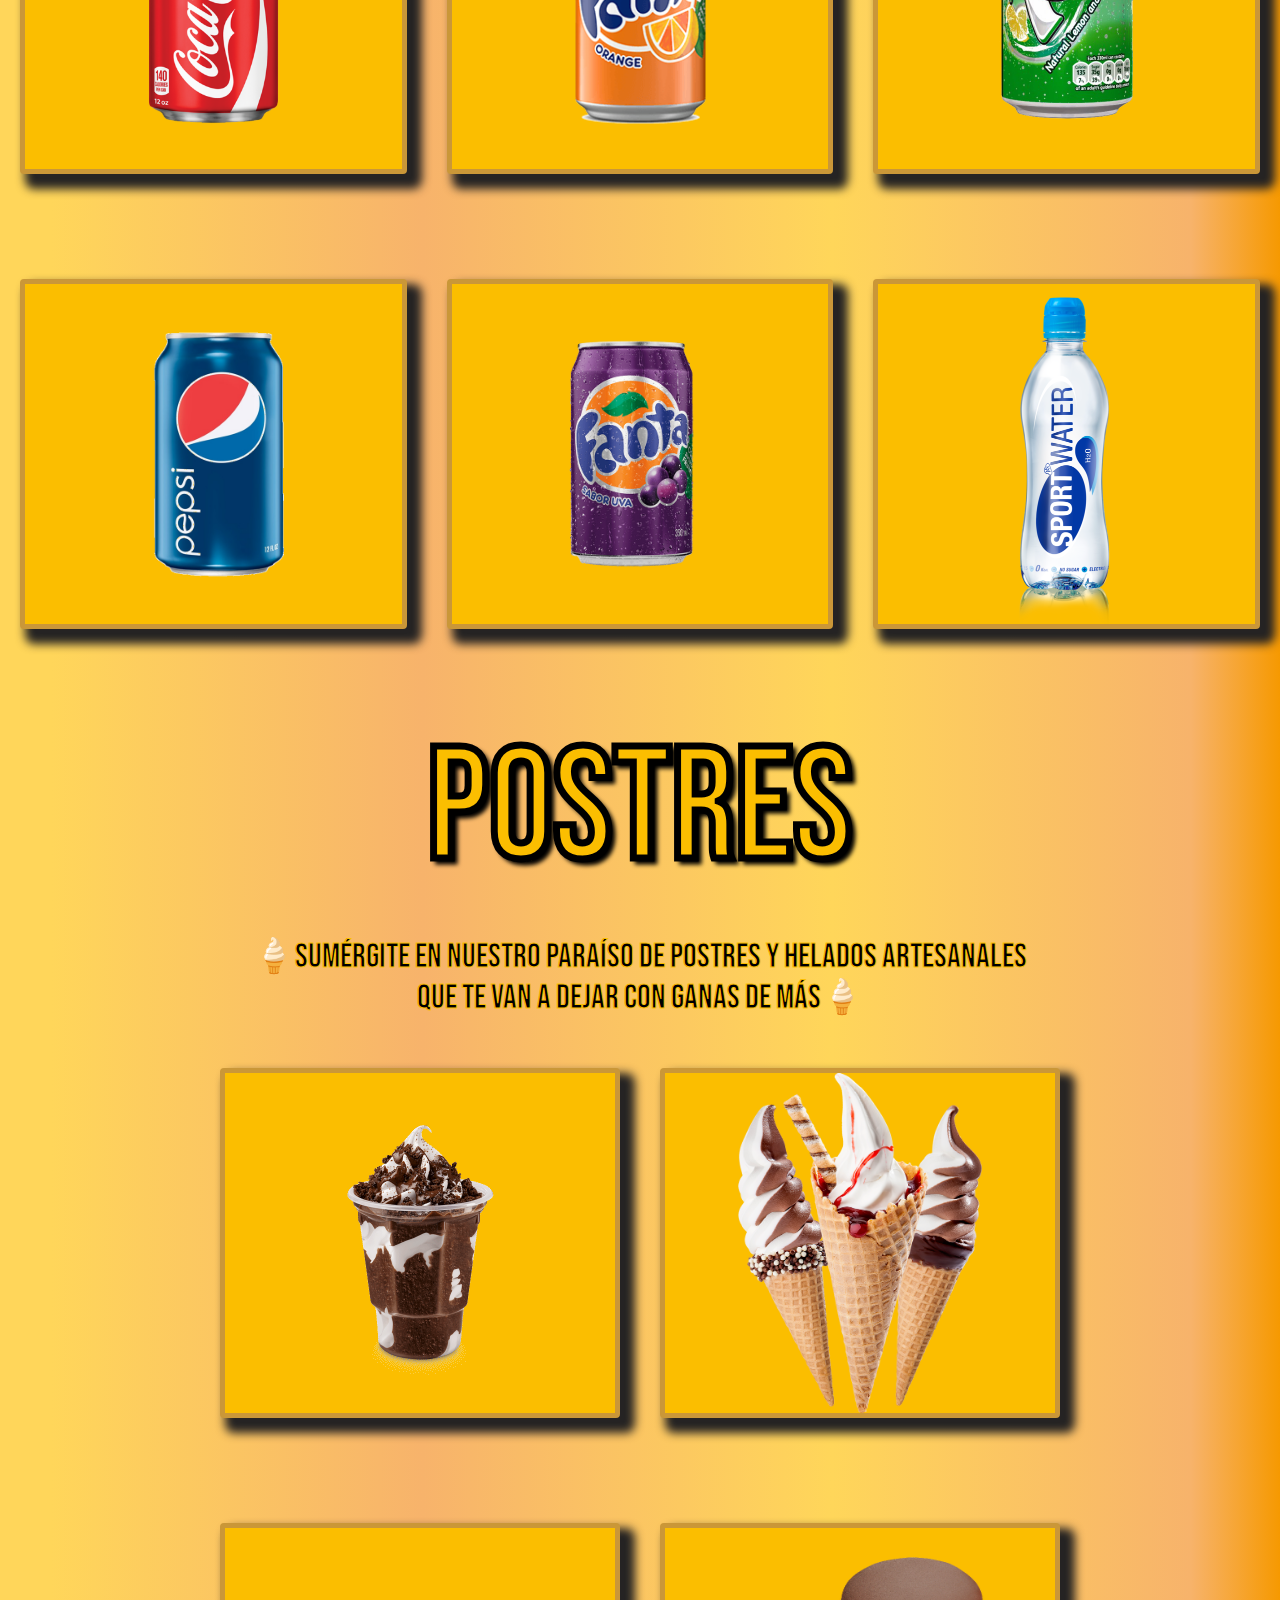
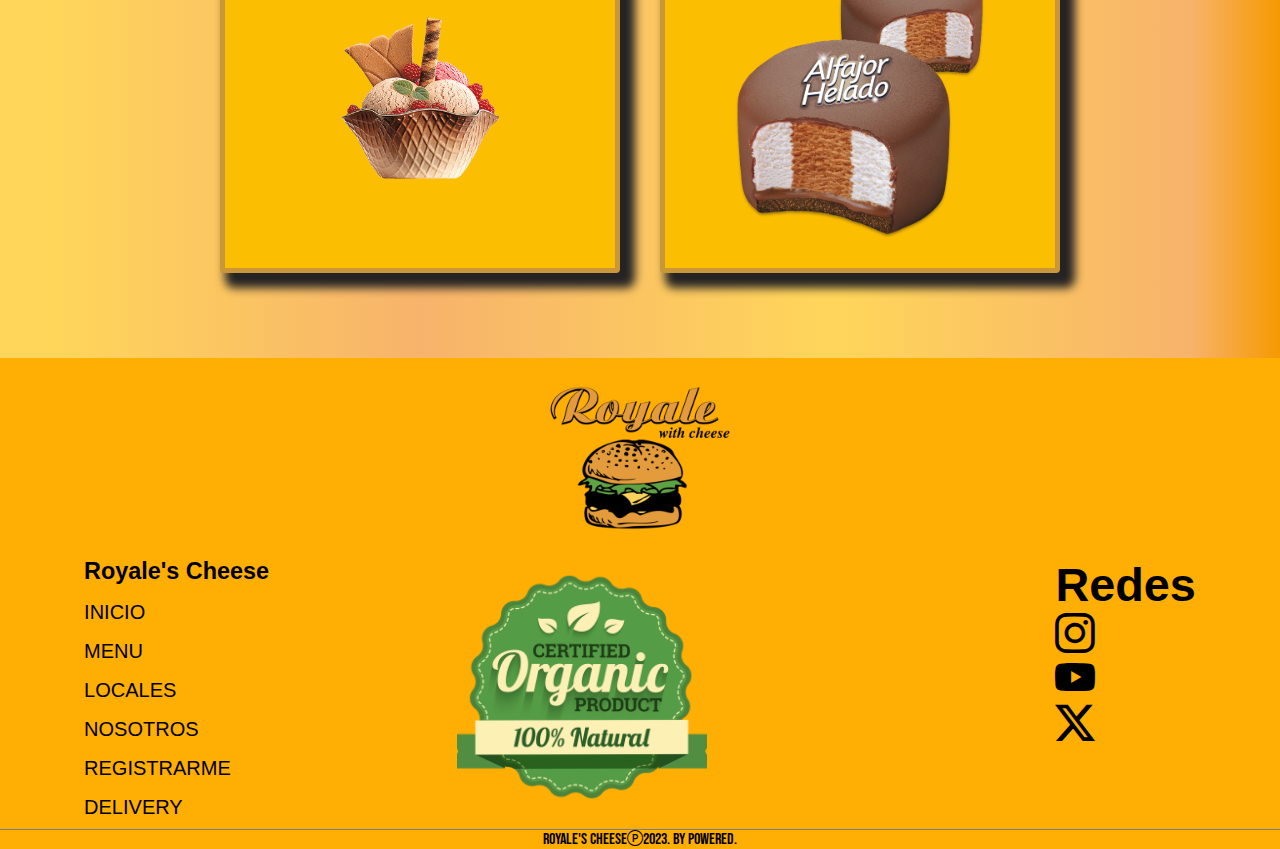
<file: pages/productos.html>
<!DOCTYPE html>
<html lang="en">
<head>
    <meta charset="UTF-8">
    <meta name="viewport" content="width=device-width, initial-scale=1.0">
    <title>Menu-ROYALE'S CHEESE</title>
    <meta name="description" content="Explora nuestro apetitoso menú de hamburguesas que te deleitarán.">
    <meta name="keywords" content="Hamburguesería, Local de hamburguesas, Comida rápida de calidad, Hamburguesas artesanales, Local gastronómico, Restaurante gastronómico">
    <link rel="shortcut icon" href="../img/Logito.png" type="image/x-icon">
    <link href="https://cdn.jsdelivr.net/npm/bootstrap@5.3.2/dist/css/bootstrap.min.css" rel="stylesheet" integrity="sha384-T3c6CoIi6uLrA9TneNEoa7RxnatzjcDSCmG1MXxSR1GAsXEV/Dwwykc2MPK8M2HN" crossorigin="anonymous">
    <link rel="stylesheet" href="https://cdn.jsdelivr.net/npm/bootstrap-icons@1.11.1/font/bootstrap-icons.css">
    <link rel="stylesheet" href="https://cdnjs.cloudflare.com/ajax/libs/animate.css/4.1.1/animate.min.css"/>
    <link rel="stylesheet" href="../scss/style.css">
</head>
<body>

    <div class="header__img__escondida__responsive animate__animated animate__bounce">
        <a href="../index.html"><img src="../img/Logito.png" alt="Logo de Royale's Cheese" class="logo__tamaño__responsive"></a>
    </div>
   <nav class="navbar navbar-expand-lg bg-body-tertiary">
    <div class="header__father container-fluid">
      <button class="navbar-toggler" type="button" data-bs-toggle="collapse" data-bs-target="#navbarNavAltMarkup" aria-controls="navbarNavAltMarkup" aria-expanded="false" aria-label="Toggle navigation">
        <span class="navbar-toggler-icon"></span>
      </button>
      <div class="header collapse navbar-collapse" id="navbarNavAltMarkup">
        <div class="navbar-nav header__nav">
            <ul class="header__titulo">
                <li><a href="../index.html" class="header__lista titulo-link">INICIO</a></li>
                <li><a href="./productos.html" class="header__lista titulo-link">MENU</a></li>
                <li><a href="./locales.html" class="header__lista titulo-link">LOCALES</a></li>
                <li>
                <div class="logo">
                   <a href="../index.html"><img src="../img/Logito.png" alt="Logo de Royale's Cheese" class="logo__tamaño"></a>
                </div>
                </li>
                <li><a href="./quienessomos.html" class="header__lista titulo-link">NOSOTROS</a></li>
                <li><a href="./registrarme.html" class="header__lista titulo-link"s>REGISTRARME</a></li>
                <li><a href="https://www.pedidosya.com" class="header__lista header__delivery titulo-link" target="_blank">DELIVERY<i class="bi bi-car-front-fill"></i></a></li>
            </ul>
        </div>
      </div>
    </div>
  </nav>


    <main class="mainproductos">

        <section class="nuestromenu0">
        <div class="secciones">
            <h2 class="nuestromenu">NUESTRO MENÚ</h2>
        </div>
        </section >

        <section class="secciones__menu">
            <div class="secciones__menu__grilla">
                <h2><a href="#seccion__burguer" class="secciones__menu__size">Burguers</a></h2>
            </div>
            <div class="secciones__menu__grilla">
                <h2><a href="#seccion__frituras" class="secciones__menu__size">/ Frituras </a></h2>
            </div>
            <div class="secciones__menu__grilla">
                <h2><a href="#seccion__bebidas" class="secciones__menu__size">/ Bebidas /</a></h2>
            </div>
            <div class="secciones__menu__grilla">
                <h2><a href="#secciones__postre" class="secciones__menu__size">Postres</a></h2>
            </div>
        </section>


        <div class="productos__subtitulo__seccion" id="seccion__burguer">
            <div><h2 class="productos__subtitulo__seccion__size">BURGERS</h2></div>
        </div>
        <div class="productos__subtitulo__seccion__desc">
            <p class="productos__subtitulo__seccion__desc__size">🍔¡Bienvenido a nuestra deliciosa sección de hamburguesas! Sumérgite en un mundo de sabores irresistibles con nuestras creaciones artesanales🍔</p>
        </div>
        <section class="container__productos">
            <div class="caja__productos">
                <img class="caja__productos__Img" src="../img/Hamburguesa.simplee.png" alt="Hamburguesa simple">
                <div class="productos__capa">
                    <h2 class="productos__capa__titulo">Hamburguesa simple</h2>
                    <p>Hamburguesa simple con papas y gaseosa a eleccion.</p>
                </div>
            </div>
            <div class="caja__productos">
                <img class="caja__productos__Img" src="../img/Hamburguesa.doblee.png" alt="Hamburguesa doble">
                <div class="productos__capa">
                    <h2 class="productos__capa__titulo">Hamburguesa doble</h2>
                    <p>Hamburguesa doble con papas y gaseosa a eleccion.</p>
                </div>
            </div>
            <div class="caja__productos">
                <img class="caja__productos__Img" src="../img/Hamburguesa.vegetariana.png" alt="Hamburguesa vegetariana">
                <div class="productos__capa">
                    <h2 class="productos__capa__titulo">Hamburguesa vegetariana</h2>
                    <p>Hamburguesa vegetariana con papas cheddar y Agua.</p>
                </div>
            </div>
        </section>

        <section class="container__productos">
            <div class="caja__productos">
                <img class="caja__productos__Img" src="../img/Hamburguesa.inicio.png" alt="Hamburguesa Monster Burger">
                <div class="productos__capa">
                    <h2 class="productos__capa__titulo">Monster Burger</h2>
                    <p>Hamburguesa triple con papas y gaseosa a eleccion.</p>
                </div>
            </div>
            
            <div class="caja__productos">
                <img class="caja__productos__Img" src="../img/hamburguesa.salmon.png" alt="Hamburguesa de Salmon">
                <div class="productos__capa">
                    <h2 class="productos__capa__titulo">Hamburguesa de Salmon</h2>
                    <p>Hamburguesa de Salmon con papas y Agua.</p>
                </div>
            
            </div>
            
            <div class="caja__productos">
                <img class="caja__productos__Img" src="../img/sandwich.pollo.frit.png" alt="Sandwich de pollo frito">
                <div class="productos__capa">
                    <h2 class="productos__capa__titulo">Sandwich de pollo frito</h2>
                    <p>Sandwich de pollo frito con papas cheddar y gaseosa/Agua a eleccion.</p>
                </div>
            </div>
        </section>


        <div class="productos__subtitulo__seccion" id="seccion__frituras">
            <div><h2 class="productos__subtitulo__seccion__size">FRITURAS</h2></div>
        </div>
        <div class="productos__subtitulo__seccion__desc">
            <p class="productos__subtitulo__seccion__desc__size">🍟Sumérgete en nuestra deliciosa tentación de papas fritas doradas y nuestros aros de cebolla crujientes.🍟</p>
        </div>
        <section class="container__productos">
            <div class="caja__productos">
                <img class="caja__productos__Img caja__productos__Img__bebida" src="../img/aros.cebolla.png" alt="Aros de cebolla">
                <div class="productos__capa">
                    <h2 class="productos__capa__titulo">Aros de cebolla</h2>
                </div>
            </div>
            
            <div class="caja__productos">
                <img class="caja__productos__Img caja__productos__Img__bebida" src="../img/papas.fritas.png" alt="Papas fritas">
                <div class="productos__capa">
                    <h2 class="productos__capa__titulo">Papas fritas</h2>
                    <p>Por $500 más pedilas bañadas en Cheddar</p>
                </div>
            </div>
        </section>


        <div class="productos__subtitulo__seccion" id="seccion__bebidas">
            <div><h2 class="productos__subtitulo__seccion__size">BEBIDAS</h2></div>
        </div>
        <div class="productos__subtitulo__seccion__desc">
            <p class="productos__subtitulo__seccion__desc__size">🍹Refrescá tu paladar con nuestra variedad de bebidas que complementarán a la perfección tu experiencia gastronómica🍹</p>
        </div>
        <section class="container__productos">
            <div class="caja__productos">
                <img class="caja__productos__Img caja__productos__Img__bebida" src="../img/cocacola.png" alt="Coca-Cola en lata">
                <div class="productos__capa">
                    <h2 class="productos__capa__titulo">Coca-Cola</h2>
                </div>
            </div>
            
            <div class="caja__productos">
                <img class="caja__productos__Img caja__productos__Img__bebida" src="../img/fanta.png" alt="Fanta de Naranja en lata">
                <div class="productos__capa">
                    <h2 class="productos__capa__titulo">Fanta de Naranja</h2>
                </div>
            
            </div>
            
            <div class="caja__productos">
                <img class="caja__productos__Img caja__productos__Img__bebida" src="../img/sprite.png" alt="Sprite en lata">
                <div class="productos__capa">
                    <h2 class="productos__capa__titulo">Sprite</h2>
                </div>
            </div>
        </section>
        
        <section class="container__productos">
            <div class="caja__productos">
                <img class="caja__productos__Img caja__productos__Img__bebida" src="../img/Pepsi.png" alt="Pepsi en lata">
                <div class="productos__capa">
                    <h2 class="productos__capa__titulo">Pepsi</h2>
                </div>
            </div>
            
            <div class="caja__productos">
                <img class="caja__productos__Img caja__productos__Img__bebida" src="../img/Fanta.Uva.png" alt="Fanta de Uva en lata">
                <div class="productos__capa">
                    <h2 class="productos__capa__titulo">Fanta de Uva</h2>
                </div>
            
            </div>
            
            <div class="caja__productos">
                <img class="caja__productos__Img caja__productos__Img__bebida" src="../img/agua.png" alt="Botella Sport Water de plastico">
                <div class="productos__capa">
                    <h2 class="productos__capa__titulo">Botella Sport Water</h2>
                </div>
            </div>
        </section>
        

        <div class="productos__subtitulo__seccion" id="secciones__postre">
            <div><h2 class="productos__subtitulo__seccion__size">POSTRES</h2></div>
        </div>
        <div class="productos__subtitulo__seccion__desc">
            <p class="productos__subtitulo__seccion__desc__size">🍦Sumérgite en nuestro paraíso de postres y helados artesanales que te van a dejar con ganas de más🍦</p>
        </div>
        <section class="container__productos">
            <div class="caja__productos">
                <img class="caja__productos__Img caja__productos__Img__postre" src="../img/Sundae.png" alt="Helado Sundae">
                <div class="productos__capa">
                    <h2 class="productos__capa__titulo">Sundae</h2>
                    <p>Elegi sabor Vainilla o Chocolate</p>
                </div>
            </div>
            
            <div class="caja__productos">
                <img class="caja__productos__Img caja__productos__Img__postre" src="../img/Conos.png" alt="Cono Helado">
                <div class="productos__capa">
                    <h2 class="productos__capa__titulo">Cono Helado</h2>
                    <p>Elegi sabor Vainilla o Chocolate</p>
                </div>
            </div>
        </section>

        <section class="container__productos">
            <div class="caja__productos">
                <img class="caja__productos__Img caja__productos__Img__postre" src="../img/Copa.helado.png" alt="Copa de helado">
                <div class="productos__capa">
                    <h2 class="productos__capa__titulo">Copa de helado</h2>
                </div>
            </div>
            
            <div class="caja__productos">
                <img class="caja__productos__Img caja__productos__Img__postre" src="../img/Alfajor.helado.png" alt="Alfajor helado">
                <div class="productos__capa">
                    <h2 class="productos__capa__titulo">Alfajor helado</h2>
                    <p>Elegi relleno con o sin Dulce de leche</p>
                </div>
            </div>
        </section>

    </main>


    <footer>
        <section>

            <div class="logo_footer1">
                <img src="../img/Logito.png" alt="Logo de Royale's Cheese" width="200" height="200" class="logo_footer2">
            </div>

            <div class="footer1">
                <ul class="footer2">
                    <h3 class="footer__subtitulos">Royale's Cheese</h2>
                    <li><a href="../index.html" class="lista__footer titulo-link">INICIO</a></li>
                    <li><a href="./productos.html" class="lista__footer titulo-link">MENU</a></li>
                    <li><a href="./locales.html" class="lista__footer titulo-link">LOCALES</a></li>
                    <li><a href="./quienessomos.html" class="lista__footer titulo-link">NOSOTROS</a></li>
                    <li><a href="./registrarme.html" class="lista__footer titulo-link">REGISTRARME</a></li>
                    <li><a href="https://www.pedidosya.com" class="lista__footer titulo-link">DELIVERY</a></li>
                </ul>
                <ul class="footer3">
                    <li><img src="../img/CertificadoNatural.png" alt="" width="250" height="250" style="margin-left: 20px;"></li>
                </ul>
                <ul class="footer4">
                    <h3 class="footer__subtitulos">Redes</h2>
                    <li><a href="#" class="footer4__redes titulo-link"><i class="bi bi-instagram"></i></a></li>
                    <li><a href="#" class="footer4__redes titulo-link"><i class="bi bi-youtube"></i></a></li>
                    <li><a href="#" class="footer4__redes titulo-link"><i class="bi bi-twitter-x"></i></a></li>
                </ul>
            </div>

            <div class="footer__img__escondida__responsive">
                <img src="../img/CertificadoNatural.png" alt="Certificado productos organicos" width="250" height="250">
            </div>

            <div class="footer5">
                Royale's Cheese<i class="bi bi-p-circle"></i>2023. By powered.
            </div>

        </section>
    </footer>

    <script src="https://cdn.jsdelivr.net/npm/bootstrap@5.3.2/dist/js/bootstrap.bundle.min.js" integrity="sha384-C6RzsynM9kWDrMNeT87bh95OGNyZPhcTNXj1NW7RuBCsyN/o0jlpcV8Qyq46cDfL" crossorigin="anonymous"></script>
</body>
</html>
</file>
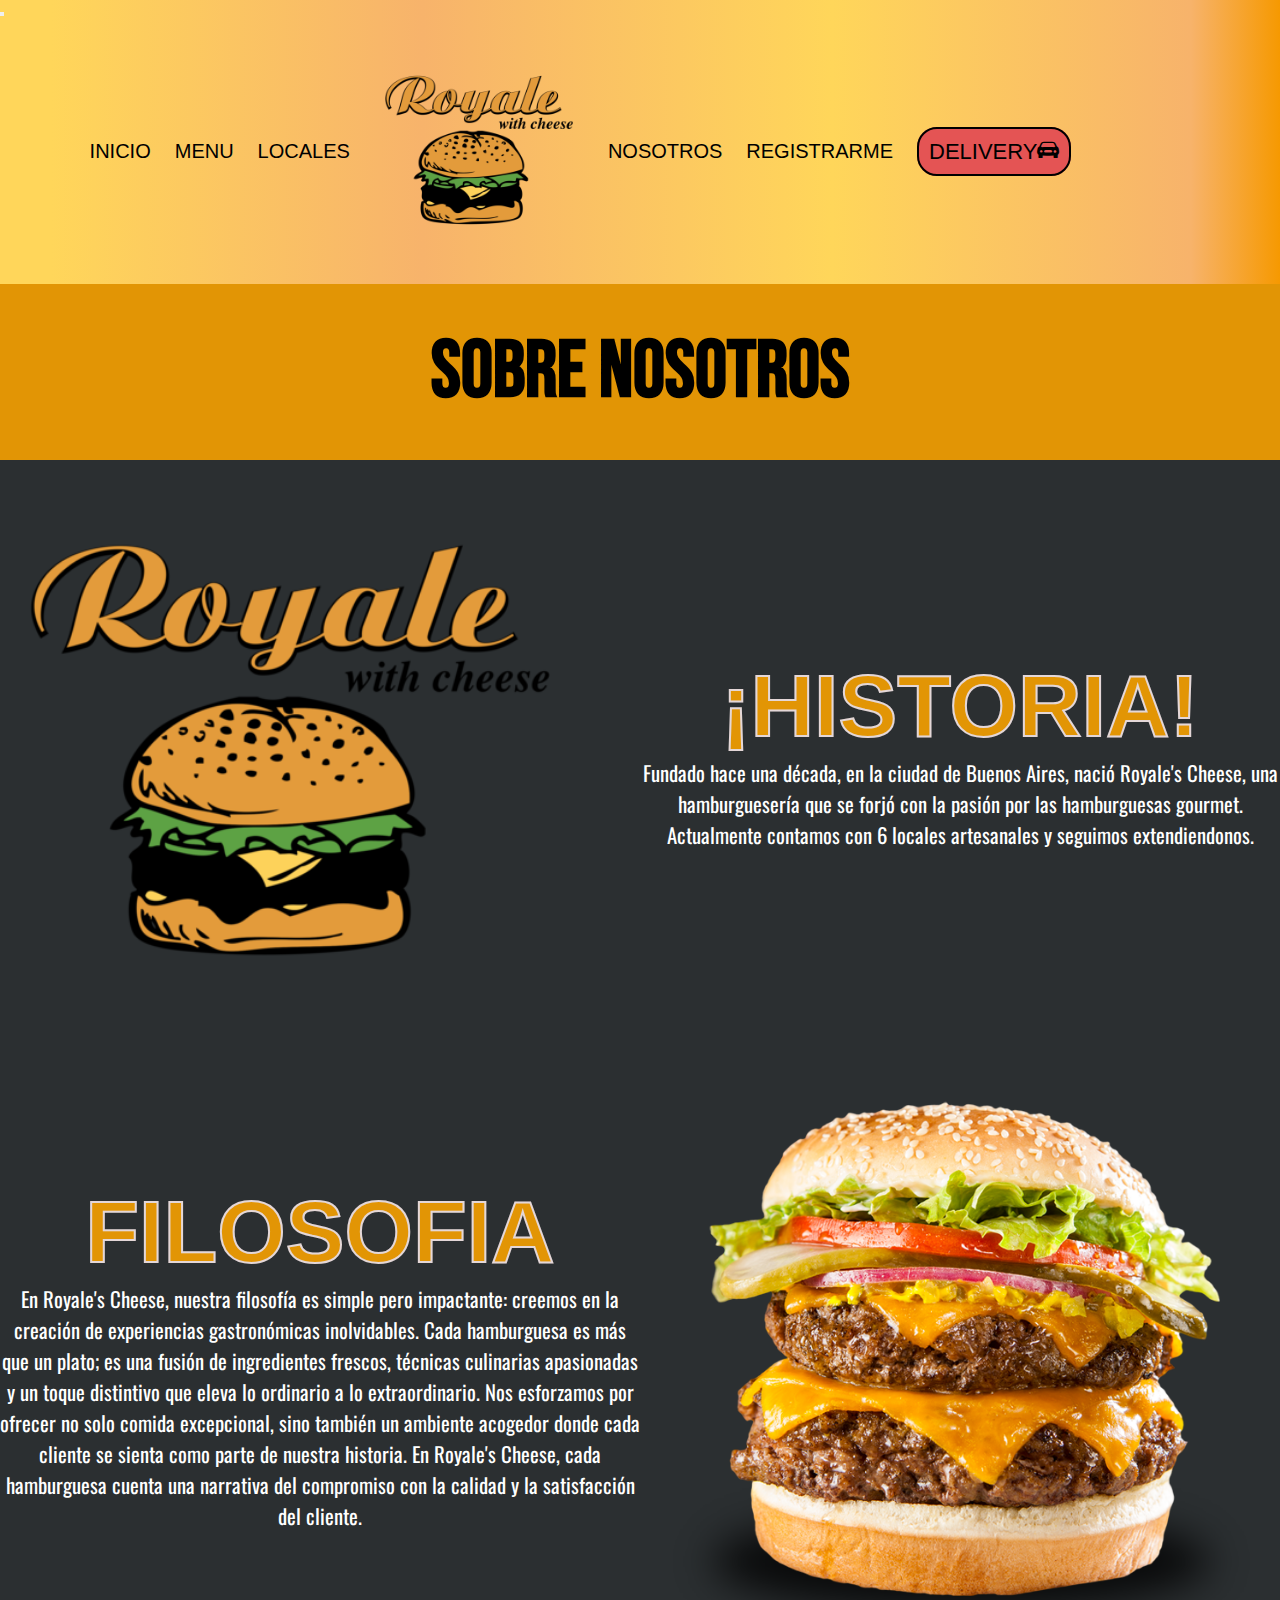
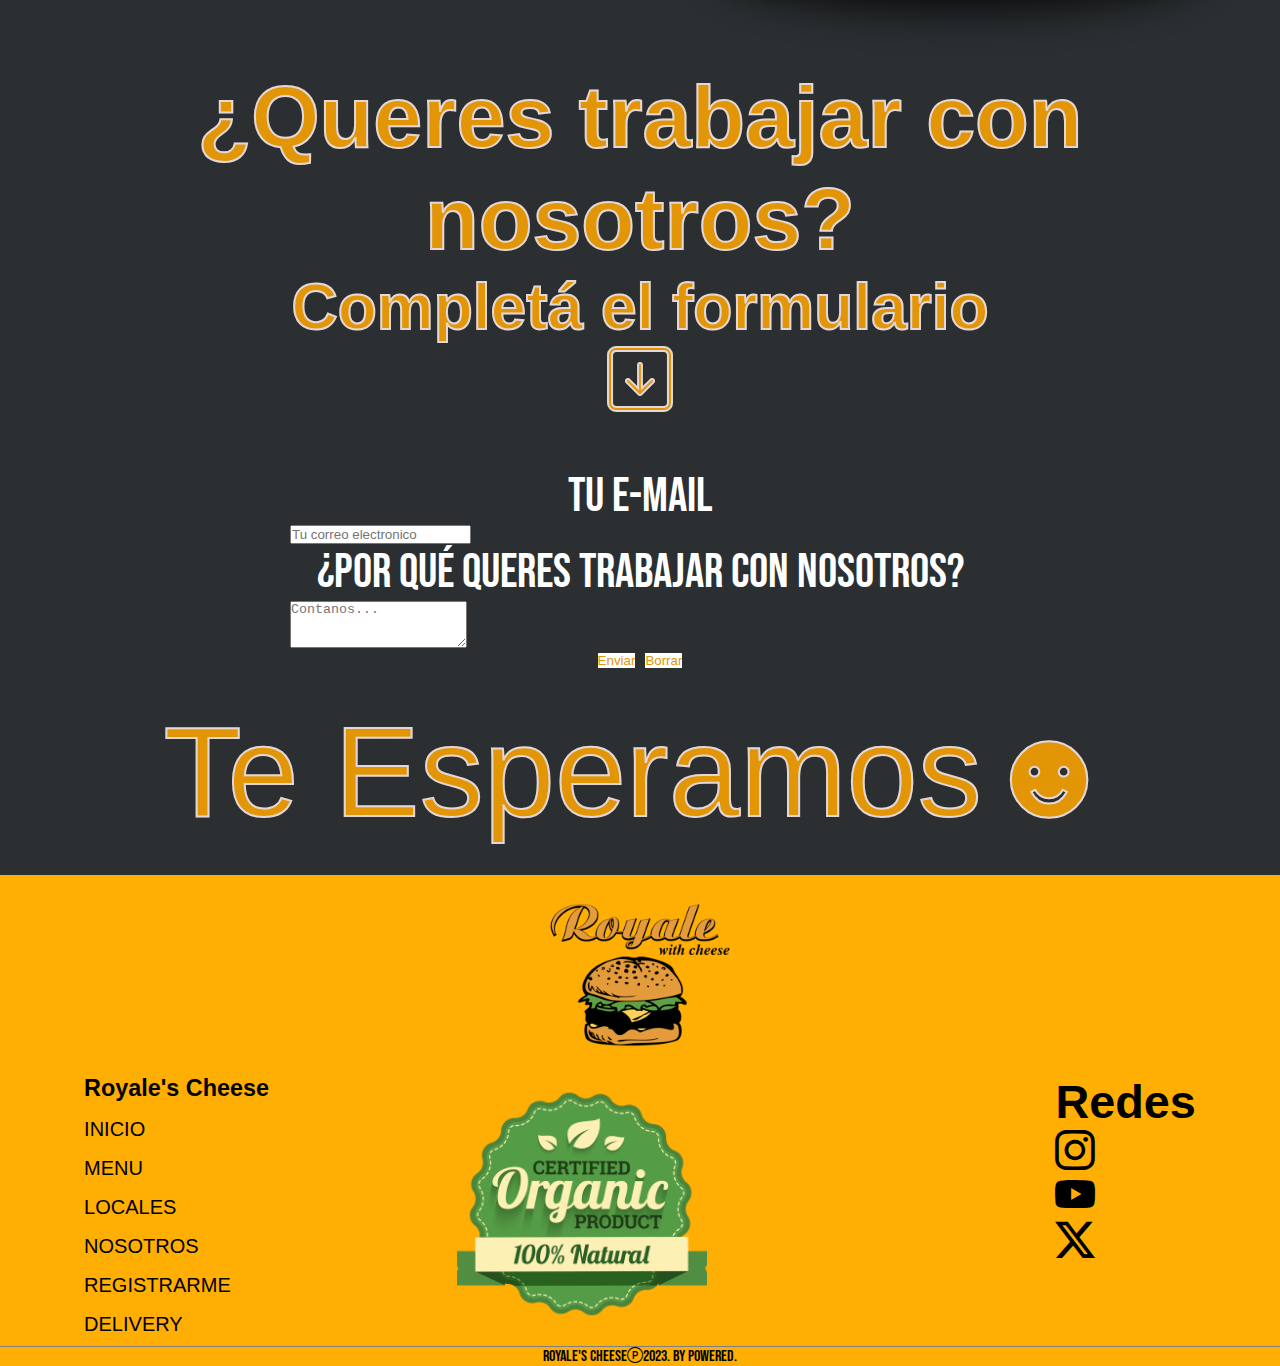
<file: pages/quienessomos.html>
<!DOCTYPE html>
<html lang="en">
<head>
    <meta charset="UTF-8">
    <meta name="viewport" content="width=device-width, initial-scale=1.0">
    <title>Nosotros-ROYALE'S CHEESE</title>
    <meta name="description" content="Para confiar en nosotros conocenos un poco mas.">
    <meta name="keywords" content="Hamburguesería, Local de hamburguesas, Comida rápida de calidad, Hamburguesas artesanales, Local gastronómico, Restaurante gastronómico">
    <link rel="shortcut icon" href="../img/Logito.png" type="image/x-icon">
    <link href="https://cdn.jsdelivr.net/npm/bootstrap@5.3.2/dist/css/bootstrap.min.css" rel="stylesheet" integrity="sha384-T3c6CoIi6uLrA9TneNEoa7RxnatzjcDSCmG1MXxSR1GAsXEV/Dwwykc2MPK8M2HN" crossorigin="anonymous">
    <link rel="stylesheet" href="https://cdn.jsdelivr.net/npm/bootstrap-icons@1.11.1/font/bootstrap-icons.css">
    <link rel="stylesheet" href="https://cdnjs.cloudflare.com/ajax/libs/animate.css/4.1.1/animate.min.css"/>
    <link rel="stylesheet" href="../scss/style.css">
</head>
<body>

    <div class="header__img__escondida__responsive animate__animated animate__bounce">
        <a href="../index.html"><img src="../img/Logito.png" alt="Logo de Royale's Cheese" class="logo__tamaño__responsive"></a>
    </div>
   <nav class="navbar navbar-expand-lg bg-body-tertiary">
    <div class="header__father container-fluid">
      <button class="navbar-toggler" type="button" data-bs-toggle="collapse" data-bs-target="#navbarNavAltMarkup" aria-controls="navbarNavAltMarkup" aria-expanded="false" aria-label="Toggle navigation">
        <span class="navbar-toggler-icon"></span>
      </button>
      <div class="header collapse navbar-collapse" id="navbarNavAltMarkup">
        <div class="navbar-nav header__nav">
            <ul class="header__titulo">
                <li><a href="../index.html" class="header__lista titulo-link">INICIO</a></li>
                <li><a href="./productos.html" class="header__lista titulo-link">MENU</a></li>
                <li><a href="./locales.html" class="header__lista titulo-link">LOCALES</a></li>
                <li>
                <div class="logo">
                    <a href="../index.html"><img src="../img/Logito.png" alt="Logo de Royale's Cheese" class="logo__tamaño"></a>
                </div>
                </li>
                <li><a href="./quienessomos.html" class="header__lista titulo-link">NOSOTROS</a></li>
                <li><a href="./registrarme.html" class="header__lista titulo-link"s>REGISTRARME</a></li>
                <li><a href="https://www.pedidosya.com" class="header__lista header__delivery titulo-link" target="_blank">DELIVERY<i class="bi bi-car-front-fill"></i></a></li>
            </ul>
        </div>
      </div>
    </div>
  </nav>
  
    <main style="background-color: #2b2f31;">
        <section class="nosotros__subtitulo">
            <div class="seccion__nosotros">
                <h2 class="sobre__nosotros">SOBRE NOSOTROS</h2>
            </div>
        </section>

        <section class="nosotros__1">
            <div class="nosotros__cajita">
                <img class="nosotros__img" src="../img/Logito.png" alt="Foto logo Royale's Cheese">
            </div>
            <div class="nosotros__cajita">
                <h3 class="nosotros__size__titulo">¡HISTORIA!</h3>
                <p class="nosotros__size__parrafo">Fundado hace una década, en la ciudad de Buenos Aires, nació Royale's Cheese, una hamburguesería que se forjó con la pasión por las hamburguesas gourmet. Actualmente contamos con 6 locales artesanales y seguimos extendiendonos.
                </p>
            </div>
        </section>

        <section class="nosotros__2">
            <div class="nosotros__cajita">
                <h3 class="nosotros__size__titulo">FILOSOFIA</h3>
                <p class="nosotros__size__parrafo">
                    En Royale's Cheese, nuestra filosofía es simple pero impactante: creemos en la creación de experiencias gastronómicas inolvidables. Cada hamburguesa es más que un plato; es una fusión de ingredientes frescos, técnicas culinarias apasionadas y un toque distintivo que eleva lo ordinario a lo extraordinario. Nos esforzamos por ofrecer no solo comida excepcional, sino también un ambiente acogedor donde cada cliente se sienta como parte de nuestra historia. En Royale's Cheese, cada hamburguesa cuenta una narrativa del compromiso con la calidad y la satisfacción del cliente.
                </p>
            </div>
            <div class="nosotros__cajita"> 
                <img class="nosotros__img2" src="../img/Burguer.nosotross.png" alt="Una de nuestras hamburguesas de doble medallon de carne">
            </div>
        </section>

        <section class="nosotros__trabajo">
            <div class="nosotros__trabajo__div">
                <h3 class="nosotros__trabajo__titulo">¿Queres trabajar con nosotros?</h3>
                <h3 class="nosotros__trabajo__titulo2">Completá el formulario</h3>
                <h3 class="nosotros__trabajo__titulo2"><i class="bi bi-arrow-down-square"></i></h3>
            </div>
            <div class="nosotros__form">
                <div class="mb-3">
                    <label for="exampleFormControlInput1" class="nosotros__form__size form-label">Tu E-Mail</label>
                    <input type="email" class="form-control" id="exampleFormControlInput1" placeholder="Tu correo electronico">
                  </div>
                  <div class="mb-3">
                    <label for="exampleFormControlTextarea1" class="nosotros__form__size form-label">¿por qué queres trabajar con nosotros?</label>
                    <textarea class="form-control" id="exampleFormControlTextarea1" rows="3" placeholder="Contanos..."></textarea>
                  </div>
                  <div class="padre__nosotros__boton">
                      <input class="boton_nosotros btn btn-primary" type="submit" value="Enviar">
                      <input class="boton_nosotros btn btn-primary" type="reset" value="Borrar">
                  </div>
                </div>
                <div class="nosotros__separador__final">
                   <p class="nosotros__separador__final__size">Te Esperamos☻</p>
                </div>
        </section>
    </main>

    <footer>
        <section>

            <div class="logo_footer1">
                <img src="../img/Logito.png" alt="Logo de Royale's Cheese" width="200" height="200" class="logo_footer2">
            </div>

            <div class="footer1">
                <ul class="footer2">
                    <h3 class="footer__subtitulos">Royale's Cheese</h2>
                    <li><a href="../index.html" class="lista__footer titulo-link">INICIO</a></li>
                    <li><a href="./productos.html" class="lista__footer titulo-link">MENU</a></li>
                    <li><a href="./locales.html" class="lista__footer titulo-link">LOCALES</a></li>
                    <li><a href="./quienessomos.html" class="lista__footer titulo-link">NOSOTROS</a></li>
                    <li><a href="./registrarme.html" class="lista__footer titulo-link">REGISTRARME</a></li>
                    <li><a href="https://www.pedidosya.com" class="lista__footer titulo-link">DELIVERY</a></li>
                </ul>
                <ul class="footer3">
                    <li><img src="../img/CertificadoNatural.png" alt="Certificado productos organicos" width="250" height="250" style="margin-left: 20px;"></li>
                </ul>
                <ul class="footer4">
                    <h3 class="footer__subtitulos">Redes</h2>
                    <li><a href="#" class="footer4__redes titulo-link"><i class="bi bi-instagram"></i></a></li>
                    <li><a href="#" class="footer4__redes titulo-link"><i class="bi bi-youtube"></i></a></li>
                    <li><a href="#" class="footer4__redes titulo-link"><i class="bi bi-twitter-x"></i></a></li>
                </ul>
            </div>

            <div class="footer__img__escondida__responsive">
                <img src="../img/CertificadoNatural.png" alt="Certificado productos organicos" width="250" height="250">
            </div>

            <div class="footer5">
                Royale's Cheese<i class="bi bi-p-circle"></i>2023. By powered.
            </div>
            
        </section>
    </footer>

    <script src="https://cdn.jsdelivr.net/npm/bootstrap@5.3.2/dist/js/bootstrap.bundle.min.js" integrity="sha384-C6RzsynM9kWDrMNeT87bh95OGNyZPhcTNXj1NW7RuBCsyN/o0jlpcV8Qyq46cDfL" crossorigin="anonymous"></script>
</body>
</html>
</file>
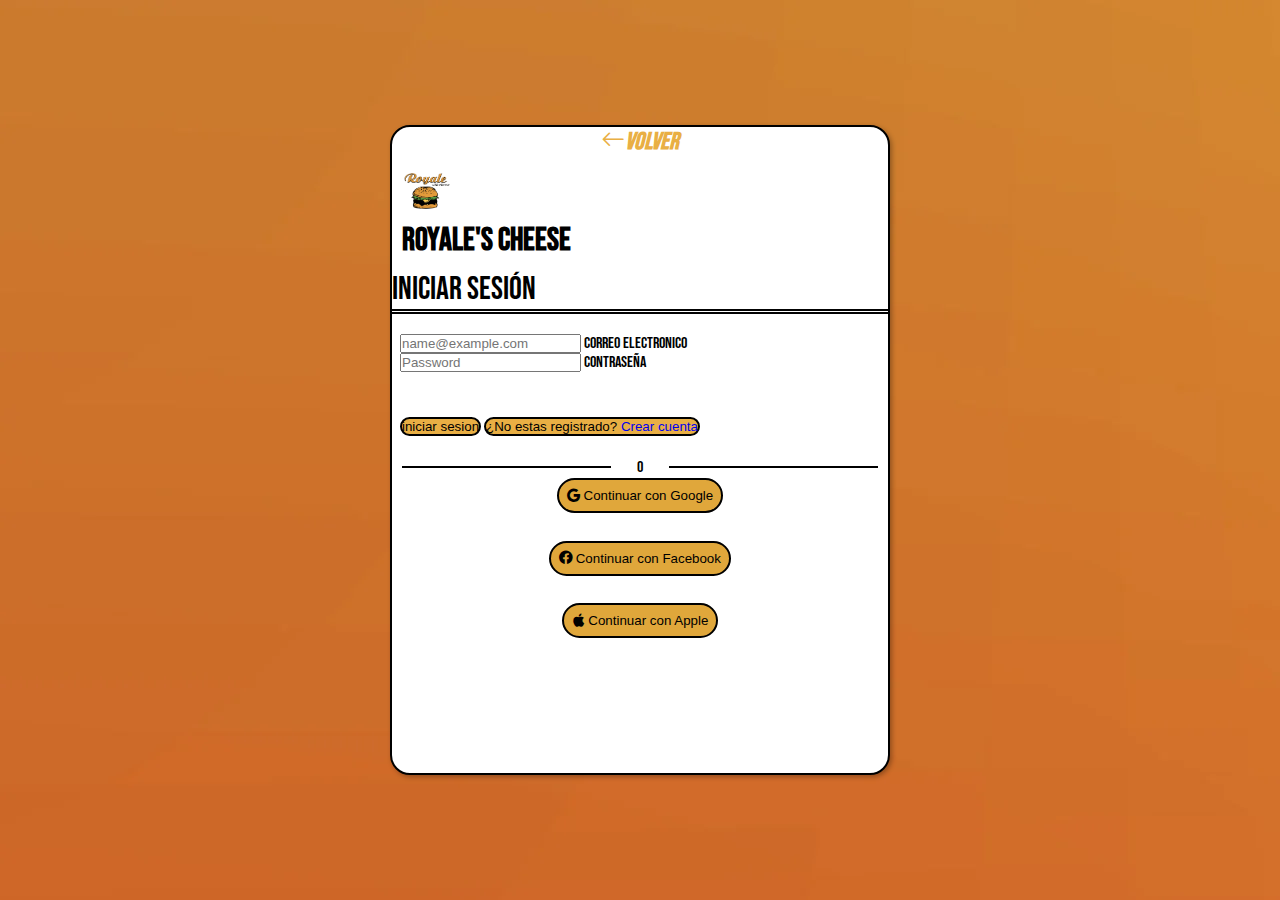
<file: pages/registrarme.html>
<!DOCTYPE html>
<html lang="en">
<head>
    <meta charset="UTF-8">
    <meta name="viewport" content="width=device-width, initial-scale=1.0">
    <title>Registrarme-ROYALE'S CHEESE</title>
    <meta name="description" content="¡Únite a nuestra comunidad de amantes de las hamburguesas registrándote hoy!">
    <meta name="keywords" content="Hamburguesería, Local de hamburguesas, Comida rápida de calidad, Hamburguesas artesanales, Local gastronómico, Restaurante gastronómico">
    <link rel="shortcut icon" href="../img/Logito.png" type="image/x-icon">
    <link href="https://cdn.jsdelivr.net/npm/bootstrap@5.3.2/dist/css/bootstrap.min.css" rel="stylesheet" integrity="sha384-T3c6CoIi6uLrA9TneNEoa7RxnatzjcDSCmG1MXxSR1GAsXEV/Dwwykc2MPK8M2HN" crossorigin="anonymous">
    <link rel="stylesheet" href="https://cdn.jsdelivr.net/npm/bootstrap-icons@1.11.1/font/bootstrap-icons.css">
    <link rel="stylesheet" href="https://cdnjs.cloudflare.com/ajax/libs/animate.css/4.1.1/animate.min.css"/>
    <link rel="stylesheet" href="../scss/style.css">
</head>
<body>
    <main class="menu__registrarme">
        <div class="tarjeta__registrarme">
            <div class="container tarjeta__registrarme2">
                <div>
                    <h2><a href="../index.html"><i class="bi bi-arrow-left" style="display: flex; justify-content: center; color: rgb(233, 175, 68);">VOLVER</i></a></h2>
                </div>
                <div class="logo div__logo__registrarme">
                    <img src="../img/Logito.png" alt="Hamburguesa logo" width="50" height="50">
                    <h1 class="logo_titulo">ROYALE'S CHEESE</h1>
                </div>
                <p class="div__logo__texto__registrarme">iniciar sesión</p>
                <div class="row tarjeta__registrarme3">
                    <div class="form-floating mb-3">
                        <input type="email" class="form-control" id="floatingInput" placeholder="name@example.com">
                        <label for="floatingInput">Correo electronico</label>
                      </div>
                      <div class="form-floating form__div1">
                        <input type="password" class="form-control" id="floatingPassword" placeholder="Password">
                        <label for="floatingPassword">Contraseña</label>
                      </div>
                      <button class="button__iniciar__registrarme">
                        iniciar sesion
                      </button>
                      <button class="button__iniciar__crear_cuenta">
                        ¿No estas registrado?
                        <a href="./crearcuenta.html">
                        Crear cuenta
                        </a>
                      </button>
                    </div>
                </div>
                <div class="div__divider__all">
                    <div class="div__divider__left"></div>
                    <div class="div__divider__center">o</div> 
                    <div class="div__divider__right"></div>   
                </div>
                <div class="div__redes__enlaces__registrarme">
                    <a href=""><button class="a__redes__enlaces__registrarme"><i class="bi bi-google"></i> Continuar con Google</button></a>
                    <a href=""><button class="a__redes__enlaces__registrarme"><i class="bi bi-facebook"></i> Continuar con Facebook</button></a>
                    <a href=""><button class="a__redes__enlaces__registrarme"><i class="bi bi-apple"></i> Continuar con Apple</button></a>
                </div>
            </div>    
        </div>
    </main>

    <script src="https://cdn.jsdelivr.net/npm/bootstrap@5.3.2/dist/js/bootstrap.bundle.min.js" integrity="sha384-C6RzsynM9kWDrMNeT87bh95OGNyZPhcTNXj1NW7RuBCsyN/o0jlpcV8Qyq46cDfL" crossorigin="anonymous"></script>
</body>
</html>
</file>
<file: scss/style.css>
@charset "UTF-8";
/*media quaries*/
/* A partir de ahora con Bootstrap Header*/
/*media quaries*/
@import url("https://fonts.googleapis.com/css2?family=Maiden+Orange&family=Peralta&display=swap");
@import url("https://fonts.googleapis.com/css2?family=Arbutus&family=Maiden+Orange&family=Peralta&display=swap");
@import url("https://fonts.googleapis.com/css2?family=Arbutus&family=Lobster&family=Maiden+Orange&family=Peralta&family=Pixelify+Sans&display=swap");
@import url("https://fonts.googleapis.com/css2?family=Arbutus&family=Lobster&family=Maiden+Orange&family=Peralta&family=Pixelify+Sans&family=Staatliches&display=swap");
@import url("https://fonts.googleapis.com/css2?family=Wellfleet&display=swap");
@import url("https://fonts.googleapis.com/css2?family=Bebas+Neue&display=swap");
@import url("https://fonts.googleapis.com/css2?family=Luckiest+Guy&display=swap");
@import url("https://fonts.googleapis.com/css2?family=Blinker&family=Luckiest+Guy&family=Young+Serif&display=swap");
@import url("https://fonts.googleapis.com/css2?family=Nosifer&family=Unbounded:wght@200&display=swap");
@import url("https://fonts.googleapis.com/css2?family=Black+Ops+One&display=swap");
@import url("https://fonts.googleapis.com/css2?family=Nosifer&family=Unbounded:wght@200&display=swap");
@import url("https://fonts.googleapis.com/css2?family=Bebas+Neue&family=Josefin+Sans:wght@300&family=Nosifer&family=Oswald&family=Roboto+Condensed&family=Unbounded:wght@200&display=swap");
* {
  margin: 0;
  padding: 0;
  box-sizing: border-box;
}

body {
  background: rgb(255, 214, 90);
  background: linear-gradient(90deg, rgb(255, 214, 90) 4%, rgb(247, 179, 107) 33%, rgb(255, 214, 90) 65%, rgb(247, 179, 107) 93%, rgb(246, 153, 1) 100%);
  font-family: "Bebas Neue", sans-serif;
  color: black;
}

a {
  text-decoration: none;
}

/*seccion Header*/
.header__img__escondida__responsive {
  display: none;
  justify-content: center;
}
@media (max-width: 990px) {
  .header__img__escondida__responsive {
    display: flex;
  }
}
.header__img__escondida__responsive .logo__tamaño__responsive {
  width: 210px;
}
@media (max-width: 615px) {
  .header__img__escondida__responsive .logo__tamaño__responsive {
    width: 330px;
    display: flex;
    justify-content: center;
  }
}
@media (max-width: 320px) {
  .header__img__escondida__responsive .logo__tamaño__responsive {
    width: 250px;
    height: 250px;
  }
}

.navbar.bg-body-tertiary {
  --bs-bg-opacity: none; /*provoca bordes blanco tanto en top y bottom*/
}
@media (max-width: 990px) {
  .navbar.bg-body-tertiary {
    margin-bottom: 70px;
  }
}
@media (max-width: 975px) {
  .navbar.bg-body-tertiary {
    margin-bottom: 80px;
  }
}
@media (max-width: 885px) {
  .navbar.bg-body-tertiary {
    margin-bottom: 60px;
  }
}
@media (max-width: 850px) {
  .navbar.bg-body-tertiary {
    margin-bottom: 70px;
  }
}
@media (max-width: 615px) {
  .navbar.bg-body-tertiary {
    display: flex;
    justify-content: center;
  }
}
.navbar.bg-body-tertiary .header__father {
  background-color: transparent;
}
@media (max-width: 990px) {
  .navbar.bg-body-tertiary .header__father {
    display: flex;
    justify-content: flex-start;
  }
}
@media (max-width: 990px) {
  .navbar.bg-body-tertiary .header__father .navbar-toggler {
    margin-bottom: 5px;
  }
}
.navbar.bg-body-tertiary .header__father .header {
  justify-content: space-around;
  align-items: center;
  padding: 1rem 5rem;
  background-color: transparent;
}
@media (max-width: 990px) {
  .navbar.bg-body-tertiary .header__father .header {
    background: linear-gradient(to right, rgb(255, 214, 90), #ffcc80);
    border: 1px solid black;
    border-radius: 5px;
    justify-content: center;
    padding: 0rem;
  }
}
@media (max-width: 615px) {
  .navbar.bg-body-tertiary .header__father .header {
    flex-direction: column;
    min-height: 400px;
  }
}
@media (max-width: 415px) {
  .navbar.bg-body-tertiary .header__father .header {
    flex-direction: column;
    min-height: 300px;
  }
}
@media (max-width: 375px) {
  .navbar.bg-body-tertiary .header__father .header {
    flex-direction: column;
    min-width: 250px;
  }
}
@media (max-width: 320px) {
  .navbar.bg-body-tertiary .header__father .header {
    min-width: 150px;
  }
}
.navbar.bg-body-tertiary .header__father .header .header__nav {
  padding: 0.6rem;
  margin-left: 175px;
}
@media screen and (max-width: 1440px) {
  .navbar.bg-body-tertiary .header__father .header .header__nav {
    padding: 0.6rem;
    margin-left: 0px;
  }
}
@media (max-width: 990px) {
  .navbar.bg-body-tertiary .header__father .header .header__nav {
    display: flex;
    justify-content: start;
    margin-left: 0px;
  }
}
.navbar.bg-body-tertiary .header__father .header .header__nav .header__titulo {
  list-style: none;
  display: flex;
  gap: 1.5rem;
  align-items: center;
  font-weight: 4rem;
  font-family: Verdana, Geneva, Tahoma, sans-serif;
  animation: bounce;
  animation-duration: 1s;
}
@media (max-width: 990px) {
  .navbar.bg-body-tertiary .header__father .header .header__nav .header__titulo {
    display: flex;
    flex-direction: column;
    justify-content: start;
    gap: 1rem;
    animation: none;
    animation-duration: none;
  }
}
.navbar.bg-body-tertiary .header__father .header .header__nav .header__titulo .header__lista {
  color: black;
  align-items: center;
  font-size: 1.25rem;
}
@media screen and (max-width: 1230px) {
  .navbar.bg-body-tertiary .header__father .header .header__nav .header__titulo .header__lista {
    font-size: 1rem;
  }
}
@media screen and (max-width: 1100px) {
  .navbar.bg-body-tertiary .header__father .header .header__nav .header__titulo .header__lista {
    font-size: 1rem;
  }
}
@media (max-width: 1042px) {
  .navbar.bg-body-tertiary .header__father .header .header__nav .header__titulo .header__lista {
    font-size: 1rem;
  }
}
@media (max-width: 1024px) {
  .navbar.bg-body-tertiary .header__father .header .header__nav .header__titulo .header__lista {
    font-size: 1rem;
  }
}
@media (max-width: 990px) {
  .navbar.bg-body-tertiary .header__father .header .header__nav .header__titulo .header__lista {
    color: black;
    align-items: center;
    font-family: "Franklin Gothic Medium", "Arial Narrow", Arial, sans-serif;
    font-size: 2.1rem;
    -webkit-text-stroke: 1px rgb(247, 224, 182);
    width: 40px;
    color: rgb(0, 0, 0);
  }
}
.navbar.bg-body-tertiary .header__father .header .header__nav .header__titulo .header__lista:hover {
  -webkit-text-decoration: underline black;
          text-decoration: underline black;
}
.navbar.bg-body-tertiary .header__father .header .header__nav .header__titulo .header__delivery {
  border: 2px solid rgb(0, 0, 0);
  border-radius: 20px;
  padding: 10px;
  background-color: rgb(228, 84, 84);
  font-size: 22px;
}
@media screen and (max-width: 1230px) {
  .navbar.bg-body-tertiary .header__father .header .header__nav .header__titulo .header__delivery {
    font-size: 22px;
  }
}
@media screen and (max-width: 1100px) {
  .navbar.bg-body-tertiary .header__father .header .header__nav .header__titulo .header__delivery {
    font-size: 15px;
  }
}
@media (max-width: 1042px) {
  .navbar.bg-body-tertiary .header__father .header .header__nav .header__titulo .header__delivery {
    font-size: 12px;
  }
}
@media (max-width: 1024px) {
  .navbar.bg-body-tertiary .header__father .header .header__nav .header__titulo .header__delivery {
    font-size: 12px;
    margin-bottom: 100px;
  }
}
@media (max-width: 990px) {
  .navbar.bg-body-tertiary .header__father .header .header__nav .header__titulo .header__delivery {
    border: 2px solid rgb(0, 0, 0);
    border-radius: 20px;
    padding: 10px;
    background-color: rgb(228, 84, 84);
    font-size: 30px;
  }
}
@media screen and (max-width: 1230px) {
  .navbar.bg-body-tertiary .header__father .header .header__nav .header__titulo .header__delivery .bi-car-front-fill {
    display: none;
  }
}
.navbar.bg-body-tertiary .header__father .header .header__nav .header__titulo .logo {
  display: flex;
  align-items: center;
}
.navbar.bg-body-tertiary .header__father .header .header__nav .header__titulo .logo .logo__tamaño {
  width: 210px;
}
@media screen and (max-width: 1100px) {
  .navbar.bg-body-tertiary .header__father .header .header__nav .header__titulo .logo .logo__tamaño {
    width: 190px;
  }
}
@media (max-width: 1042px) {
  .navbar.bg-body-tertiary .header__father .header .header__nav .header__titulo .logo .logo__tamaño {
    width: 180px;
  }
}
@media (max-width: 1024px) {
  .navbar.bg-body-tertiary .header__father .header .header__nav .header__titulo .logo .logo__tamaño {
    width: 155px;
  }
}
@media (max-width: 990px) {
  .navbar.bg-body-tertiary .header__father .header .header__nav .header__titulo .logo .logo__tamaño {
    display: none;
  }
}

/*seccion Header*/
/*seccion Inicio*/
.maininicio {
  background-image: url(../img/fondohamburguesas.logo.jpg);
  height: auto;
  flex-wrap: wrap;
}
@media (max-width: 850px) {
  .maininicio {
    min-height: 120vh;
  }
}
.maininicio .maininicio1 {
  font-family: "Bebas Neue", sans-serif;
  display: flex;
  align-items: center;
  justify-content: center;
}
@media (max-width: 850px) {
  .maininicio .maininicio1 {
    font-family: "Bebas Neue", sans-serif;
    display: flex;
    flex-direction: column;
  }
}
.maininicio .maininicio1 .maintexto {
  font-size: 6rem;
}
@media (max-width: 975px) {
  .maininicio .maininicio1 .maintexto {
    margin-left: 20px;
  }
}
@media (max-width: 885px) {
  .maininicio .maininicio1 .maintexto {
    margin-left: 20px;
  }
}
@media (max-width: 850px) {
  .maininicio .maininicio1 .maintexto {
    padding-inline: 2rem;
    padding-top: 0rem;
  }
}
@media (max-width: 615px) {
  .maininicio .maininicio1 .maintexto {
    font-size: 3rem;
    margin: 2rem;
  }
}
@media (max-width: 415px) {
  .maininicio .maininicio1 .maintexto {
    font-size: 3rem;
    margin: 2rem;
  }
}
.maininicio .maininicio1 .maintexto .mainpromo {
  font-size: 2.5rem;
  border: 2px dashed black;
  padding: 5px;
}
@media (max-width: 615px) {
  .maininicio .maininicio1 .maintexto .mainpromo {
    font-size: 1.5rem;
    border: 2px dashed black;
    padding: 5px;
  }
}
@media (max-width: 415px) {
  .maininicio .maininicio1 .maintexto .mainpromo {
    font-size: 1.5rem;
    border: 2px dashed black;
    padding: 5px;
  }
}
.maininicio .maininicio1 .maintexto .mainmonster {
  font-size: 3rem;
}
.maininicio .maininicio1 .maintexto .mainbutton {
  border: 2px solid black;
  border-radius: 5px;
  font-family: "Bebas Neue", sans-serif;
  padding: 10px;
  transition: 1s;
  background-color: rgb(250, 178, 43);
}
@media (max-width: 885px) {
  .maininicio .maininicio1 .maintexto .mainbutton {
    font-size: 4rem;
  }
}
@media (max-width: 850px) {
  .maininicio .maininicio1 .maintexto .mainbutton {
    border-color: black;
  }
}
@media (max-width: 615px) {
  .maininicio .maininicio1 .maintexto .mainbutton {
    border: 2px solid black;
    font-family: "Bebas Neue", sans-serif;
    padding: 10px;
  }
}
@media (max-width: 415px) {
  .maininicio .maininicio1 .maintexto .mainbutton {
    border: 2px solid black;
    font-family: "Bebas Neue", sans-serif;
    padding: 10px;
  }
}
.maininicio .maininicio1 .maintexto .mainbutton:hover {
  background-color: rgb(201, 130, 0);
}
.maininicio .maininicio1 .mainpromoburguer {
  animation: backInRight;
  animation-duration: 1.5s;
}
@media (max-width: 850px) {
  .maininicio .maininicio1 .mainpromoburguer {
    max-width: 510px;
    margin-top: 100px;
  }
}
.maininicio .maininicio1 .mainpromoburguer img {
  max-width: 625px;
  animation-name: moverse;
  animation-duration: 5s;
  animation-iteration-count: infinite;
}
@keyframes moverse {
  0% {
    top: 0px;
    transform: translateY(0px);
  }
  50% {
    top: -100px; /* Mover arriba */
    transform: translateY(-80px);
  }
  0% {
    top: 0px;
    transform: translateY(0px);
  }
}
@media (max-width: 975px) {
  .maininicio .maininicio1 .mainpromoburguer img {
    max-width: 590px;
  }
}
@media (max-width: 885px) {
  .maininicio .maininicio1 .mainpromoburguer img {
    max-width: 580px;
  }
}
@media (max-width: 670px) {
  .maininicio .maininicio1 .mainpromoburguer img {
    max-width: 460px;
  }
}
@media (max-width: 615px) {
  .maininicio .maininicio1 .mainpromoburguer img {
    max-width: 380px;
  }
}
@media (max-width: 415px) {
  .maininicio .maininicio1 .mainpromoburguer img {
    max-width: 360px;
  }
}
@media (max-width: 320px) {
  .maininicio .maininicio1 .mainpromoburguer img {
    max-width: 310px;
  }
}

.sectiongrid1 {
  min-height: auto;
  display: grid;
  grid-template-columns: 1fr 1fr;
  grid-template-rows: 1fr;
}
@media (max-width: 885px) {
  .sectiongrid1 {
    min-height: auto;
    display: grid;
    grid-template-columns: 1fr;
    grid-template-rows: 1fr 1fr;
  }
}
.sectiongrid1 .sectiongrid2 {
  background: linear-gradient(to right, #fbbe00, rgb(230, 169, 56), rgb(216, 133, 24));
  display: flex;
  justify-content: center;
  align-items: center;
  flex-direction: column;
  text-align: center;
}
@media (max-width: 615px) {
  .sectiongrid1 .sectiongrid2 {
    background-color: #fbbe00;
    display: flex;
    justify-content: center;
    align-items: center;
    flex-direction: column;
  }
}
.sectiongrid1 .sectiongrid2 .bi-hand-thumbs-up {
  font-size: 2rem;
}
@media (max-width: 1024px) {
  .sectiongrid1 .sectiongrid2 .bi-hand-thumbs-up {
    font-size: 1.5rem;
  }
}
@media (max-width: 885px) {
  .sectiongrid1 .sectiongrid2 .bi-hand-thumbs-up {
    font-size: 2rem;
  }
}
@media (max-width: 850px) {
  .sectiongrid1 .sectiongrid2 .bi-hand-thumbs-up {
    font-size: 1.5rem;
  }
}
@media (max-width: 670px) {
  .sectiongrid1 .sectiongrid2 .bi-hand-thumbs-up {
    font-size: 2rem;
  }
}
@media (max-width: 615px) {
  .sectiongrid1 .sectiongrid2 .bi-hand-thumbs-up {
    font-size: 2rem;
  }
}
.sectiongrid1 .sectiongrid2 .grid-item-inicio {
  display: flex;
  font-size: 2rem;
}
@media (max-width: 1024px) {
  .sectiongrid1 .sectiongrid2 .grid-item-inicio {
    font-family: "Bebas Neue", sans-serif;
  }
}
@media (max-width: 850px) {
  .sectiongrid1 .sectiongrid2 .grid-item-inicio {
    font-size: 2rem;
  }
}
@media (max-width: 850px) {
  .sectiongrid1 .sectiongrid2 .grid-item-inicio {
    display: flex;
    justify-content: center;
    margin: 0.75rem;
  }
}
@media (max-width: 670px) {
  .sectiongrid1 .sectiongrid2 .grid-item-inicio {
    display: flex;
    font-size: 1.5rem;
  }
}
@media (max-width: 615px) {
  .sectiongrid1 .sectiongrid2 .grid-item-inicio {
    margin: 0.75rem;
  }
}
.sectiongrid1 .sectiongrid2 .grid-item-inicio1 {
  font-family: "Bebas Neue", sans-serif;
  font-size: 1.5rem;
  border: 2px solid black;
  padding: 10px;
  transition: 1s;
}
@media (max-width: 885px) {
  .sectiongrid1 .sectiongrid2 .grid-item-inicio1 {
    background-color: white;
  }
}
@media (max-width: 850px) {
  .sectiongrid1 .sectiongrid2 .grid-item-inicio1 {
    font-family: "Bebas Neue", sans-serif;
    font-size: 1.5rem;
  }
}
@media (max-width: 670px) {
  .sectiongrid1 .sectiongrid2 .grid-item-inicio1 {
    font-family: "Bebas Neue", sans-serif;
    font-size: 1.4rem;
    border: 2px solid black;
    padding: 10px;
  }
}
.sectiongrid1 .sectiongrid2 .grid-item-inicio1:hover {
  transform: scale(1.25);
  background-color: azure;
}
.sectiongrid1 .sectiongrid2 .grid-item-inicio1 .bi.bi-arrow-down {
  display: none;
}
@media (max-width: 885px) {
  .sectiongrid1 .sectiongrid2 .grid-item-inicio1 .bi.bi-arrow-down {
    display: flex;
    justify-content: center;
  }
}
@media (max-width: 885px) {
  .sectiongrid1 .sectiongrid2 .grid-item-inicio1 .bi.bi-arrow-right {
    display: none;
  }
}
.sectiongrid1 .sectiongrid3 .sectiongrid4 {
  width: 100%;
  height: 100%;
}

.section__overflow {
  background-color: #2b2f31;
  min-height: 60vh;
}
.section__overflow .display__overflow {
  display: flex;
  justify-content: center;
}
.section__overflow .display__overflow .titulo__overflow {
  margin-top: 20px;
}
.section__overflow .display__overflow .titulo__overflow .titulo__overflow__size {
  font-family: "Franklin Gothic Medium", "Arial Narrow", Arial, sans-serif;
  font-size: 9rem;
  color: #fbbe00;
}
@media (max-width: 768px) {
  .section__overflow .display__overflow .titulo__overflow .titulo__overflow__size {
    font-size: 8rem;
  }
}
@media (max-width: 670px) {
  .section__overflow .display__overflow .titulo__overflow .titulo__overflow__size {
    font-size: 7rem;
  }
}
@media (max-width: 615px) {
  .section__overflow .display__overflow .titulo__overflow .titulo__overflow__size {
    font-size: 5.8rem;
  }
}
@media (max-width: 480px) {
  .section__overflow .display__overflow .titulo__overflow .titulo__overflow__size {
    font-size: 5rem;
  }
}
@media (max-width: 415px) {
  .section__overflow .display__overflow .titulo__overflow .titulo__overflow__size {
    font-size: 4.2rem;
  }
}
@media (max-width: 350px) {
  .section__overflow .display__overflow .titulo__overflow .titulo__overflow__size {
    font-size: 3.8rem;
  }
}
@media (max-width: 320px) {
  .section__overflow .display__overflow .titulo__overflow .titulo__overflow__size {
    font-size: 3.3rem;
  }
}
.section__overflow .overflow__ {
  display: flex;
  justify-content: center;
  align-items: center;
}
.section__overflow .overflow__ .carrousel__overflow {
  display: grid;
  grid-auto-flow: column;
  overflow-x: scroll;
  border-radius: 15px 5px 5px 5px;
  border: 2px solid #2e2e2e;
  margin: 10px;
}
.section__overflow .overflow__ .carrousel__overflow::-webkit-scrollbar {
  background-color: #fbbe00;
}
.section__overflow .overflow__ .carrousel__overflow .carrousel__overflow__secciones {
  width: 350px;
  height: 300px;
}
.section__overflow .overflow__ .carrousel__overflow .carrousel__overflow__secciones .carrousel__overflow__img {
  width: 100%;
  height: 100%;
}
.section__overflow .overflow__desliza {
  display: flex;
  justify-content: center;
}
.section__overflow .overflow__desliza .overflow__desliza__hijo {
  color: #fbbe00;
  font-size: 3rem;
}

.inicio__separador {
  background-color: rgb(216, 133, 24);
  display: flex;
  justify-content: center;
}
.inicio__separador .inicio__separador__2 {
  margin: 50px;
}
.inicio__separador .inicio__separador__2 .inicio__separador__3 {
  display: flex;
  justify-content: center;
  text-align: center;
  font-size: 9rem;
  font-family: "Franklin Gothic Medium", "Arial Narrow", Arial, sans-serif;
  -webkit-text-stroke: 2px #e4d7d7;
}
@media (max-width: 768px) {
  .inicio__separador .inicio__separador__2 .inicio__separador__3 {
    font-size: 8rem;
  }
}
@media (max-width: 670px) {
  .inicio__separador .inicio__separador__2 .inicio__separador__3 {
    font-size: 7rem;
  }
}
@media (max-width: 615px) {
  .inicio__separador .inicio__separador__2 .inicio__separador__3 {
    font-size: 6rem;
  }
}
@media (max-width: 480px) {
  .inicio__separador .inicio__separador__2 .inicio__separador__3 {
    font-size: 5rem;
  }
}
@media (max-width: 415px) {
  .inicio__separador .inicio__separador__2 .inicio__separador__3 {
    font-size: 4.3rem;
  }
}
@media (max-width: 350px) {
  .inicio__separador .inicio__separador__2 .inicio__separador__3 {
    font-size: 3.8rem;
  }
}
@media (max-width: 320px) {
  .inicio__separador .inicio__separador__2 .inicio__separador__3 {
    font-size: 3.4rem;
  }
}
.inicio__separador .inicio__separador__2 .inicio__separador__4 {
  display: flex;
  justify-content: center;
  text-align: center;
  font-size: 7rem;
  font-family: "Franklin Gothic Medium", "Arial Narrow", Arial, sans-serif;
  -webkit-text-stroke: 2px #e4d7d7;
}
@media (max-width: 768px) {
  .inicio__separador .inicio__separador__2 .inicio__separador__4 {
    font-size: 6rem;
  }
}
@media (max-width: 670px) {
  .inicio__separador .inicio__separador__2 .inicio__separador__4 {
    font-size: 5rem;
  }
}
@media (max-width: 615px) {
  .inicio__separador .inicio__separador__2 .inicio__separador__4 {
    font-size: 4rem;
  }
}
@media (max-width: 480px) {
  .inicio__separador .inicio__separador__2 .inicio__separador__4 {
    font-size: 3.5rem;
  }
}

.inicio__card {
  display: flex;
  justify-content: center;
  background-color: #2b2f31;
  padding: 100px;
}
@media (max-width: 850px) {
  .inicio__card {
    display: flex;
    flex-direction: column;
    align-items: center;
  }
}
.inicio__card .inicio__card__div {
  margin: 20px;
  transition: 1s;
  transform: scale(1);
}
@media (max-width: 850px) {
  .inicio__card .inicio__card__div {
    margin: 35px;
  }
}
.inicio__card .inicio__card__div:hover {
  transform: scale(1.1);
  box-shadow: 0px 10px 5px 5px rgb(160, 159, 159);
}
@media (max-width: 375px) {
  .inicio__card .inicio__card__div:hover {
    transform: scale(1.04);
  }
}
@media (max-width: 320px) {
  .inicio__card .inicio__card__div:hover {
    transform: none;
  }
}
.inicio__card .card__titulo {
  display: flex;
  justify-content: center;
  text-align: center;
  font-size: 1.5rem;
}
.inicio__card .card__texto {
  text-align: center;
}
.inicio__card .card_boton {
  display: flex;
  justify-content: center;
  background-color: rgb(216, 133, 24);
  border: rgb(216, 133, 24);
}
.inicio__card .card_boton:hover {
  color: #2b2f31;
}

/*seccion Inicio

/*seccion Productos*/
.mainproductos {
  min-height: 100vh;
}
@media (max-width: 670px) {
  .mainproductos {
    min-height: 250vh;
  }
}
.mainproductos .nuestromenu0 {
  display: flex;
  justify-content: center;
  margin-bottom: 80px;
  background-color: #E29505;
}
.mainproductos .nuestromenu0 .secciones {
  /*NADA*/
}
.mainproductos .nuestromenu0 .secciones .nuestromenu {
  display: flex;
  justify-content: center;
  align-items: center;
  text-align: center;
  margin: 40px;
  font-size: 5rem;
  color: #000000;
  animation: fadeInDown;
  animation-duration: 1.5s;
}
.mainproductos .secciones__menu {
  display: flex;
  justify-content: center;
  gap: 10px;
  flex-wrap: wrap;
  animation: fadeInDown;
  animation-duration: 3s;
}
.mainproductos .secciones__menu .secciones__menu__grilla {
  display: flex;
  align-items: center;
}
.mainproductos .secciones__menu .secciones__menu__grilla .secciones__menu__size {
  font-size: 3rem;
  -webkit-text-stroke: 1px black;
  color: #E29505;
}
@media (max-width: 480px) {
  .mainproductos .secciones__menu .secciones__menu__grilla .secciones__menu__size {
    font-size: 2.5rem;
  }
}
@media (max-width: 415px) {
  .mainproductos .secciones__menu .secciones__menu__grilla .secciones__menu__size {
    font-size: 2.1rem;
  }
}
@media (max-width: 350px) {
  .mainproductos .secciones__menu .secciones__menu__grilla .secciones__menu__size {
    font-size: 1.8rem;
  }
}
.mainproductos .secciones__menu .secciones__menu__grilla .secciones__menu__size:hover {
  -webkit-text-decoration: underline #E29505;
          text-decoration: underline #E29505;
}
.mainproductos .productos__subtitulo__seccion {
  display: flex;
  justify-content: center;
  margin-bottom: 30px;
  animation: backInUp;
  animation-duration: 3s;
}
.mainproductos .productos__subtitulo__seccion .productos__subtitulo__seccion__size {
  font-size: 10rem;
  color: #fbbe00;
  -webkit-text-stroke: 2px #000000;
  text-shadow: 4px 4px 4px #000;
  transform: rotate(0deg);
  transition: 1s;
}
.mainproductos .productos__subtitulo__seccion .productos__subtitulo__seccion__size:hover {
  transform: rotate(-10deg);
}
@media (max-width: 480px) {
  .mainproductos .productos__subtitulo__seccion .productos__subtitulo__seccion__size {
    font-size: 9rem;
  }
}
@media (max-width: 415px) {
  .mainproductos .productos__subtitulo__seccion .productos__subtitulo__seccion__size {
    font-size: 8rem;
  }
}
@media (max-width: 375px) {
  .mainproductos .productos__subtitulo__seccion .productos__subtitulo__seccion__size {
    font-size: 6.8rem;
    color: #fbbe00;
    -webkit-text-stroke: 2px #000000;
    text-shadow: 4px 4px 4px #000;
  }
}
@media (max-width: 320px) {
  .mainproductos .productos__subtitulo__seccion .productos__subtitulo__seccion__size {
    font-size: 6rem;
  }
}
.mainproductos .productos__subtitulo__seccion__desc {
  display: flex;
  justify-content: center;
  margin-bottom: 30px;
}
.mainproductos .productos__subtitulo__seccion__desc .productos__subtitulo__seccion__desc__size {
  text-align: center;
  font-size: 2.1rem;
  -webkit-text-stroke: 1px #fbbe00;
  color: #000000;
  width: 800px;
}
.mainproductos .container__productos {
  min-height: 40vh;
  width: 100%;
  display: flex;
  justify-content: center;
  align-items: center;
  max-width: 1400px;
  margin: auto;
  margin-bottom: 65px;
}
@media (max-width: 885px) {
  .mainproductos .container__productos {
    display: flex;
    flex-direction: column;
    margin-bottom: 0px;
  }
}
.mainproductos .container__productos .caja__productos {
  width: 400px;
  height: 350px;
  background-color: #fbbe00;
  position: relative;
  overflow: hidden;
  margin: 20px;
  border: 5px solid rgb(202, 151, 56);
  border-radius: 4px;
  box-shadow: 10px 10px 10px 5px rgb(37, 35, 35);
  display: flex;
  justify-content: center;
}
.mainproductos .container__productos .caja__productos img {
  width: 100%;
  height: 100%;
}
.mainproductos .container__productos .caja__productos:hover .productos__capa {
  transform: scale(1);
}
.mainproductos .container__productos .caja__productos .caja__productos__Img {
  -o-object-fit: contain;
     object-fit: contain;
}
.mainproductos .container__productos .caja__productos .caja__productos__Img__bebida {
  width: 250px;
  display: flex;
  align-items: center;
}
.mainproductos .container__productos .caja__productos .caja__productos__Img__postre {
  width: 250px;
  display: flex;
  align-items: center;
}
@media (max-width: 480px) {
  .mainproductos .container__productos .caja__productos {
    width: 370px;
    height: 320px;
  }
}
@media (max-width: 415px) {
  .mainproductos .container__productos .caja__productos {
    width: 340px;
    height: 290px;
  }
}
@media (max-width: 375px) {
  .mainproductos .container__productos .caja__productos {
    width: 320px;
    height: 270px;
  }
}
@media (max-width: 350px) {
  .mainproductos .container__productos .caja__productos {
    width: 300px;
    height: 260px;
  }
}
@media (max-width: 320px) {
  .mainproductos .container__productos .caja__productos {
    width: 270px;
    height: 230px;
  }
}
.mainproductos .container__productos .caja__productos .productos__capa {
  position: absolute;
  top: 0;
  left: 0;
  color: white;
  background: rgba(0, 0, 0, 0.5);
  width: 100%;
  height: 100%;
  display: flex;
  justify-content: center;
  align-items: center;
  flex-direction: column;
  text-align: center;
  transform: scale(0);
  transition: 0.1s;
}
@media (max-width: 885px) {
  .mainproductos .container__productos .caja__productos .productos__capa {
    transform: scale(1);
  }
}
.mainproductos .container__productos .caja__productos .productos__capa .productos__capa__titulo {
  font-size: 4rem;
  display: flex;
  justify-content: center;
  text-align: center;
}
.mainproductos .productos_0 {
  display: flex;
  justify-content: center;
}
@media (max-width: 670px) {
  .mainproductos .productos_0 {
    display: flex;
    flex-direction: column;
    align-items: center;
  }
}
.mainproductos .productos_0 .productos_1 {
  width: 300px;
  color: black;
  padding: 5px;
  display: inline-block;
}
.mainproductos .productos_0 .productos_1 .productos_imagen {
  width: 100%;
}
.mainproductos .productos_0 .productos_1 .productos_titulo {
  font-size: 24px;
  display: flex;
  justify-content: center;
  border: 2px solid black;
}
.mainproductos .productos_0 .productos_1 .productos_titulo:hover {
  background-color: rgb(231, 229, 229);
}
.mainproductos .productos_0 .productos_1 .productos_parrafo {
  font-size: 18px;
  display: flex;
  justify-content: center;
  border: 2px dashed black;
  padding: 2px;
}
.mainproductos .productos_0 .productos_1 .productos_parrafo:hover {
  background-color: rgb(231, 229, 229);
}
.mainproductos .productos_0 .productos_1 .promoproductos1 {
  color: rgb(161, 24, 24);
  font-size: 30px;
  font-weight: 30px;
}
.mainproductos .productos_0 .productos_1 .productos_imagen,
.mainproductos .productos_0 .productos_1 .productos_titulo,
.mainproductos .productos_0 .productos_1 .productos_parrafo {
  margin-bottom: 10px;
  -o-object-fit: contain;
     object-fit: contain;
  transition: 1s;
  transform: scale(1);
}
.mainproductos .productos_0 .productos_1 .productos_imagen:hover,
.mainproductos .productos_0 .productos_1 .productos_titulo:hover,
.mainproductos .productos_0 .productos_1 .productos_parrafo:hover {
  transform: scale(1.15);
}
.mainproductos .productos__postres__posicios__responsive {
  /*nada*/
}
@media (max-width: 768px) {
  .mainproductos .productos__postres__posicios__responsive {
    display: flex;
    flex-direction: column;
    align-items: center;
    margin-right: 45px;
  }
}
.mainproductos .productos__postres__posicios__responsive .productos__postres {
  flex-wrap: wrap;
  display: flex;
  justify-content: center;
  margin-bottom: 80px;
}
@media (max-width: 670px) {
  .mainproductos .productos__postres__posicios__responsive .productos__postres {
    display: flex;
    align-items: center;
    flex-direction: column;
    width: 300px;
  }
}
.mainproductos .productos__postres__posicios__responsive .productos__postres .productos__postres__caja {
  display: inline-block;
  margin: 20px;
  width: 300px;
}
.mainproductos .productos__postres__posicios__responsive .productos__postres .productos__postres__caja .productos__postres__titulo {
  display: flex;
  justify-content: center;
  align-items: center;
  border: 2px solid black;
}
@media (max-width: 670px) {
  .mainproductos .productos__postres__posicios__responsive .productos__postres .productos__postres__caja .productos__postres__titulo {
    display: flex;
    align-items: center;
    justify-content: center;
  }
}
.mainproductos .productos__postres__posicios__responsive .productos__postres .productos__postres__caja .productos__postres__titulo:hover {
  background-color: rgb(231, 229, 229);
}
.mainproductos .productos__postres__posicios__responsive .productos__postres .productos__postres__caja .productos__postres__parrafo {
  display: flex;
  justify-content: center;
  border: 2px dashed black;
  font-size: 1.1rem;
}
.mainproductos .productos__postres__posicios__responsive .productos__postres .productos__postres__caja .productos__postres__parrafo:hover {
  background-color: rgb(231, 229, 229);
}
.mainproductos .productos__postres__posicios__responsive .productos__postres .productos__postres__caja .productos__postres__img,
.mainproductos .productos__postres__posicios__responsive .productos__postres .productos__postres__caja .productos__postres__titulo,
.mainproductos .productos__postres__posicios__responsive .productos__postres .productos__postres__caja .productos__postres__parrafo {
  transition: 1s;
  transform: scale(1);
}
.mainproductos .productos__postres__posicios__responsive .productos__postres .productos__postres__caja .productos__postres__img:hover,
.mainproductos .productos__postres__posicios__responsive .productos__postres .productos__postres__caja .productos__postres__titulo:hover,
.mainproductos .productos__postres__posicios__responsive .productos__postres .productos__postres__caja .productos__postres__parrafo:hover {
  transform: scale(1.15);
}

/*seccion Productos*/
/*seccion Locales*/
.main__locales .container__locales__titulo {
  display: flex;
  justify-content: center;
  margin-bottom: 80px;
  background-color: #E29505;
}
.main__locales .container__locales__titulo .div1__titulo__locales {
  display: flex;
  margin: 36px;
}
.main__locales .container__locales__titulo .titulo__locales {
  font-size: 5rem;
  color: #000000;
  justify-content: center;
  align-items: center;
  text-align: center;
  animation: fadeInDown;
  animation-duration: 1.5s;
}
.main__locales .container__desc {
  display: flex;
  justify-content: center;
  margin-bottom: 30px;
  animation: backInLeft;
  animation-duration: 2.7s;
}
.main__locales .container__desc .container__desc__size {
  text-align: center;
  font-size: 3rem;
  -webkit-text-stroke: 1px black;
  color: #E29505;
}
.main__locales .container__locales__info {
  min-height: 40vh;
  width: 100%;
  display: flex;
  justify-content: center;
  align-items: center;
  max-width: 1100px;
  margin: auto;
}
@media (max-width: 768px) {
  .main__locales .container__locales__info {
    display: flex;
    flex-direction: column;
  }
}
.main__locales .container__locales__info .caja__locales {
  width: 400px;
  height: 350px;
  position: relative;
  overflow: hidden;
  margin: 20px;
  border: 5px solid rgb(218, 165, 67);
  border-radius: 4px;
  box-shadow: 10px 10px 10px 5px rgb(37, 35, 35);
}
@media (max-width: 480px) {
  .main__locales .container__locales__info .caja__locales {
    width: 380px;
    height: 330px;
  }
}
@media (max-width: 415px) {
  .main__locales .container__locales__info .caja__locales {
    width: 340px;
    height: 290px;
  }
}
@media (max-width: 375px) {
  .main__locales .container__locales__info .caja__locales {
    width: 320px;
    height: 270px;
  }
}
@media (max-width: 320px) {
  .main__locales .container__locales__info .caja__locales {
    width: 270px;
    height: 230px;
  }
}
.main__locales .container__locales__info .caja__locales img {
  width: 100%;
  height: 100%;
}
.main__locales .container__locales__info .caja__locales:hover .locales__capa {
  transform: scale(1);
}
.main__locales .container__locales__info .caja__locales .locales__capa {
  position: absolute;
  top: 0;
  left: 0;
  color: white;
  background: rgba(0, 0, 0, 0.5);
  width: 100%;
  height: 100%;
  display: flex;
  justify-content: center;
  align-items: center;
  flex-direction: column;
  text-align: center;
  transform: scale(0);
  transition: 0.1s;
}
@media (max-width: 885px) {
  .main__locales .container__locales__info .caja__locales .locales__capa {
    transform: scale(1);
  }
}
.main__locales .container__locales__info .caja__locales .locales__capa .locales__capa__titulo {
  font-size: 4rem;
}

/*seccion Locales*/
/*seccion Nosotros*/
.nosotros__subtitulo {
  display: flex;
  justify-content: center;
  background-color: #E29505;
}
.nosotros__subtitulo .seccion__nosotros {
  /*NADA*/
}
.nosotros__subtitulo .seccion__nosotros .sobre__nosotros {
  display: flex;
  justify-content: center;
  align-items: center;
  text-align: center;
  margin: 40px;
  font-size: 5rem;
  color: #000000;
  animation: fadeInDown;
  animation-duration: 1.5s;
}
@media (max-width: 320px) {
  .nosotros__subtitulo .seccion__nosotros .sobre__nosotros {
    font-size: 4rem;
  }
}

.nosotros__1 {
  display: flex;
  align-items: center;
  justify-content: center;
  background-color: #2b2f31;
}
@media (max-width: 990px) {
  .nosotros__1 {
    display: flex;
    flex-direction: column;
    margin-bottom: 30px;
  }
}
.nosotros__1 .nosotros__cajita {
  width: 650px;
  animation: jackInTheBox;
  animation-duration: 2.5s;
}
@media (max-width: 670px) {
  .nosotros__1 .nosotros__cajita {
    width: 600px;
  }
}
@media (max-width: 670px) {
  .nosotros__1 .nosotros__cajita {
    width: 500px;
  }
}
@media (max-width: 540px) {
  .nosotros__1 .nosotros__cajita {
    width: 400px;
  }
}
@media (max-width: 415px) {
  .nosotros__1 .nosotros__cajita {
    width: 300px;
  }
}
.nosotros__1 .nosotros__cajita .nosotros__img {
  width: 580px;
}
@media (max-width: 990px) {
  .nosotros__1 .nosotros__cajita .nosotros__img {
    display: block; /* Convierte la imagen en un elemento de bloque */
    margin: 0 auto; /* Aplica márgenes automáticos horizontalmente */
  }
}
@media (max-width: 670px) {
  .nosotros__1 .nosotros__cajita .nosotros__img {
    width: 500px;
  }
}
@media (max-width: 615px) {
  .nosotros__1 .nosotros__cajita .nosotros__img {
    width: 450px;
  }
}
@media (max-width: 540px) {
  .nosotros__1 .nosotros__cajita .nosotros__img {
    width: 400px;
  }
}
@media (max-width: 415px) {
  .nosotros__1 .nosotros__cajita .nosotros__img {
    width: 300px;
  }
}
.nosotros__1 .nosotros__cajita .nosotros__size__titulo {
  display: flex;
  justify-content: center;
  font-family: "Franklin Gothic Medium", "Arial Narrow", Arial, sans-serif;
  font-size: 5.5rem;
  color: #E29505;
  -webkit-text-stroke: 2px #e4d7d7;
}
@media (max-width: 480px) {
  .nosotros__1 .nosotros__cajita .nosotros__size__titulo {
    font-size: 5rem;
  }
}
@media (max-width: 415px) {
  .nosotros__1 .nosotros__cajita .nosotros__size__titulo {
    font-size: 4rem;
  }
}
.nosotros__1 .nosotros__cajita .nosotros__size__parrafo {
  display: flex;
  text-align: center;
  font-size: 1.3rem;
  font-family: "Oswald", sans-serif;
  color: white;
}

.nosotros__2 {
  display: flex;
  align-items: center;
  justify-content: center;
  background-color: #2b2f31;
}
@media (max-width: 990px) {
  .nosotros__2 {
    display: flex;
    flex-direction: column-reverse;
    margin-bottom: 50px;
  }
}
.nosotros__2 .nosotros__cajita {
  width: 650px;
}
@media (max-width: 670px) {
  .nosotros__2 .nosotros__cajita {
    width: 600px;
  }
}
@media (max-width: 615px) {
  .nosotros__2 .nosotros__cajita {
    width: 500px;
  }
}
@media (max-width: 540px) {
  .nosotros__2 .nosotros__cajita {
    width: 400px;
  }
}
@media (max-width: 415px) {
  .nosotros__2 .nosotros__cajita {
    width: 300px;
  }
}
.nosotros__2 .nosotros__cajita .nosotros__size__titulo {
  display: flex;
  justify-content: center;
  font-family: "Franklin Gothic Medium", "Arial Narrow", Arial, sans-serif;
  font-size: 5.5rem;
  color: #E29505;
  -webkit-text-stroke: 2px #e4d7d7;
}
@media (max-width: 480px) {
  .nosotros__2 .nosotros__cajita .nosotros__size__titulo {
    font-size: 5rem;
  }
}
@media (max-width: 415px) {
  .nosotros__2 .nosotros__cajita .nosotros__size__titulo {
    font-size: 4rem;
  }
}
.nosotros__2 .nosotros__cajita .nosotros__size__parrafo {
  display: flex;
  text-align: center;
  font-size: 1.3rem;
  font-family: "Oswald", sans-serif;
  color: white;
}
@media (max-width: 670px) {
  .nosotros__2 .nosotros__cajita .nosotros__size__parrafo {
    font-size: 1.1rem;
  }
}
.nosotros__2 .nosotros__cajita .nosotros__img2 {
  width: 580px;
  margin-left: 30px;
}
@media (max-width: 670px) {
  .nosotros__2 .nosotros__cajita .nosotros__img2 {
    width: 500px;
  }
}
@media (max-width: 615px) {
  .nosotros__2 .nosotros__cajita .nosotros__img2 {
    width: 450px;
    margin-left: 0px;
  }
}
@media (max-width: 540px) {
  .nosotros__2 .nosotros__cajita .nosotros__img2 {
    width: 420px;
    margin-left: 0px;
  }
}
@media (max-width: 480px) {
  .nosotros__2 .nosotros__cajita .nosotros__img2 {
    width: 400px;
  }
}
@media (max-width: 415px) {
  .nosotros__2 .nosotros__cajita .nosotros__img2 {
    width: 300px;
  }
}

.nosotros__trabajo {
  display: flex;
  justify-content: center;
  flex-direction: column;
  background-color: #2b2f31;
}
.nosotros__trabajo .nosotros__trabajo__div .nosotros__trabajo__titulo {
  display: flex;
  justify-content: center;
  text-align: center;
  font-family: "Franklin Gothic Medium", "Arial Narrow", Arial, sans-serif;
  font-size: 5.5rem;
  color: #E29505;
  -webkit-text-stroke: 2px #e4d7d7;
}
@media (max-width: 670px) {
  .nosotros__trabajo .nosotros__trabajo__div .nosotros__trabajo__titulo {
    font-size: 4.5rem;
  }
}
@media (max-width: 615px) {
  .nosotros__trabajo .nosotros__trabajo__div .nosotros__trabajo__titulo {
    font-size: 3.5rem;
  }
}
@media (max-width: 415px) {
  .nosotros__trabajo .nosotros__trabajo__div .nosotros__trabajo__titulo {
    font-size: 3rem;
  }
}
.nosotros__trabajo .nosotros__trabajo__div .nosotros__trabajo__titulo2 {
  display: flex;
  justify-content: center;
  text-align: center;
  font-family: "Franklin Gothic Medium", "Arial Narrow", Arial, sans-serif;
  font-size: 4rem;
  color: #E29505;
  -webkit-text-stroke: 2px #e4d7d7;
}
@media (max-width: 670px) {
  .nosotros__trabajo .nosotros__trabajo__div .nosotros__trabajo__titulo2 {
    font-size: 3.5rem;
  }
}
@media (max-width: 615px) {
  .nosotros__trabajo .nosotros__trabajo__div .nosotros__trabajo__titulo2 {
    font-size: 2.5rem;
  }
}
@media (max-width: 415px) {
  .nosotros__trabajo .nosotros__trabajo__div .nosotros__trabajo__titulo2 {
    font-size: 2rem;
  }
}
.nosotros__trabajo .nosotros__form {
  width: 700px;
  margin: auto;
  margin-top: 50px;
}
@media (max-width: 768px) {
  .nosotros__trabajo .nosotros__form {
    width: 600px;
  }
}
@media (max-width: 670px) {
  .nosotros__trabajo .nosotros__form {
    width: 500px;
  }
}
@media (max-width: 615px) {
  .nosotros__trabajo .nosotros__form {
    width: 400px;
  }
}
@media (max-width: 415px) {
  .nosotros__trabajo .nosotros__form {
    width: 300px;
  }
}
.nosotros__trabajo .nosotros__form .nosotros__form__size {
  display: flex;
  justify-content: center;
  text-align: center;
  font-size: 3rem;
  color: white;
}
.nosotros__trabajo .nosotros__form .padre__nosotros__boton {
  display: flex;
  justify-content: center;
  gap: 10px;
}
.nosotros__trabajo .nosotros__form .padre__nosotros__boton .boton_nosotros {
  color: #E29505;
  border: white;
  background-color: white;
}
.nosotros__trabajo .nosotros__separador__final {
  display: flex;
  justify-content: center;
  text-align: center;
  margin-top: 30px;
  margin-bottom: 30px;
}
.nosotros__trabajo .nosotros__separador__final .nosotros__separador__final__size {
  font-size: 8rem;
  font-family: "Franklin Gothic Medium", "Arial Narrow", Arial, sans-serif;
  color: #E29505;
  -webkit-text-stroke: 2px #e4d7d7;
  transform: scale(1);
  transition: 1s;
}
.nosotros__trabajo .nosotros__separador__final .nosotros__separador__final__size:hover {
  transform: scale(1.05);
}
@media (max-width: 615px) {
  .nosotros__trabajo .nosotros__separador__final .nosotros__separador__final__size {
    font-size: 6rem;
  }
}
@media (max-width: 540px) {
  .nosotros__trabajo .nosotros__separador__final .nosotros__separador__final__size {
    font-size: 5.75rem;
  }
}
@media (max-width: 540px) {
  .nosotros__trabajo .nosotros__separador__final .nosotros__separador__final__size {
    font-size: 5rem;
  }
}
@media (max-width: 415px) {
  .nosotros__trabajo .nosotros__separador__final .nosotros__separador__final__size {
    font-size: 4rem;
  }
}

/*seccion Nosotros*/
/*seccion Registrarme*/
.menu__registrarme {
  height: 100vh;
  background-image: url(../img/fondo.naranja.registrarme.webp);
  display: flex;
  align-items: center;
  justify-content: center;
}
.menu__registrarme .tarjeta__registrarme {
  width: 500px;
  min-height: 650px;
  margin: 0% auto;
  background-color: rgb(255, 255, 255);
  border-radius: 20px; /* Define el radio de las esquinas para hacerlas redondeadas */
  box-shadow: 2px 2px 5px rgba(0, 0, 0, 0.3);
  border: 2px solid black;
  flex-wrap: wrap;
  animation: fadeIn;
  animation-duration: 2.7s;
}
.menu__registrarme .tarjeta__registrarme .div__logo__registrarme {
  margin: 10px;
}
.menu__registrarme .tarjeta__registrarme .div__logo__texto__registrarme {
  font-size: 2rem;
  border-bottom: thick double #030303;
}
.menu__registrarme .tarjeta__registrarme .tarjeta__registrarme3 {
  margin-top: 20px;
  margin-bottom: 20px;
  margin-left: 0.5rem;
  margin-right: 0.5rem;
}
.menu__registrarme .tarjeta__registrarme .tarjeta__registrarme3 .form__div1 {
  margin-bottom: 30px;
}
.menu__registrarme .tarjeta__registrarme .tarjeta__registrarme3 .button__iniciar__registrarme {
  border-radius: 20px;
  border: 2px solid black;
  background-color: rgb(233, 175, 68);
}
.menu__registrarme .tarjeta__registrarme .tarjeta__registrarme3 .button__iniciar__crear_cuenta {
  margin-top: 15px;
  border-radius: 20px;
  border: 2px solid black;
  background-color: rgb(233, 175, 68);
  text-decoration: none;
}
.menu__registrarme .tarjeta__registrarme .div__divider__all {
  width: 100%;
  display: flex;
  align-items: center;
  justify-content: center;
  margin-top: 1rem;
}
.menu__registrarme .tarjeta__registrarme .div__divider__all .div__divider__left, .menu__registrarme .tarjeta__registrarme .div__divider__all .div__divider__right {
  width: 100%;
  border-bottom: 2px solid #000000;
  margin: 10px;
}
.menu__registrarme .tarjeta__registrarme .div__divider__all .div__divider__center {
  margin-left: 1rem;
  margin-right: 1rem;
}
.menu__registrarme .tarjeta__registrarme .div__redes__enlaces__registrarme {
  display: flex;
  flex-direction: column;
  align-items: center;
  gap: 1.1rem;
}
.menu__registrarme .tarjeta__registrarme .div__redes__enlaces__registrarme .a__redes__enlaces__registrarme {
  padding: 8px;
  border-radius: 20px;
  border: 2px solid black;
  background-color: rgb(224, 167, 59);
  margin-bottom: 10px;
}

/*seccion Registrarme*/
/*seccion footer*/
footer {
  height: auto;
  color: black;
  background-color: #FFAE03;
}
footer .logo_footer1 {
  display: flex;
  justify-content: center;
}
footer .footer1 {
  color: black;
  display: flex;
  justify-content: space-around;
  list-style: none;
  font-size: 20px;
  font-family: "Franklin Gothic Medium", "Arial Narrow", Arial, sans-serif;
}
@media (max-width: 615px) {
  footer .footer1 {
    padding-top: 1.75rem;
    font-size: 0.85rem;
  }
}
footer .footer1 .footer2 {
  list-style: none;
  display: flex;
  flex-direction: column;
  gap: 1rem;
  list-style: none;
}
@media (max-width: 615px) {
  footer .footer1 .footer2 {
    gap: 0.25rem;
  }
}
footer .footer1 .footer2 .lista__footer {
  transition: 1s;
  color: #000000;
  font-family: "Franklin Gothic Medium", "Arial Narrow", Arial, sans-serif;
}
footer .footer1 .footer2 .lista__footer:hover {
  color: rgb(228, 228, 80);
}
footer .footer1 .footer3 {
  list-style: none;
  display: flex;
  align-items: center;
  margin-right: 180px;
}
@media (max-width: 768px) {
  footer .footer1 .footer3 {
    margin-bottom: 300px;
    display: none;
  }
}
footer .footer1 .footer4 {
  list-style: none;
  font-size: 40px;
}
footer .footer1 .footer4 .footer4__redes {
  color: #000000;
  transition: 1s;
}
footer .footer1 .footer4 .footer4__redes:hover {
  color: rgb(228, 228, 80);
}
footer .footer__img__escondida__responsive {
  display: none;
}
@media (max-width: 768px) {
  footer .footer__img__escondida__responsive {
    display: flex;
    justify-content: center;
  }
}
footer .footer5 {
  display: flex;
  justify-content: center;
  border-top: 1px solid grey;
  margin-top: 10px;
}

/*seccion footer*//*# sourceMappingURL=style.css.map */
</file>
